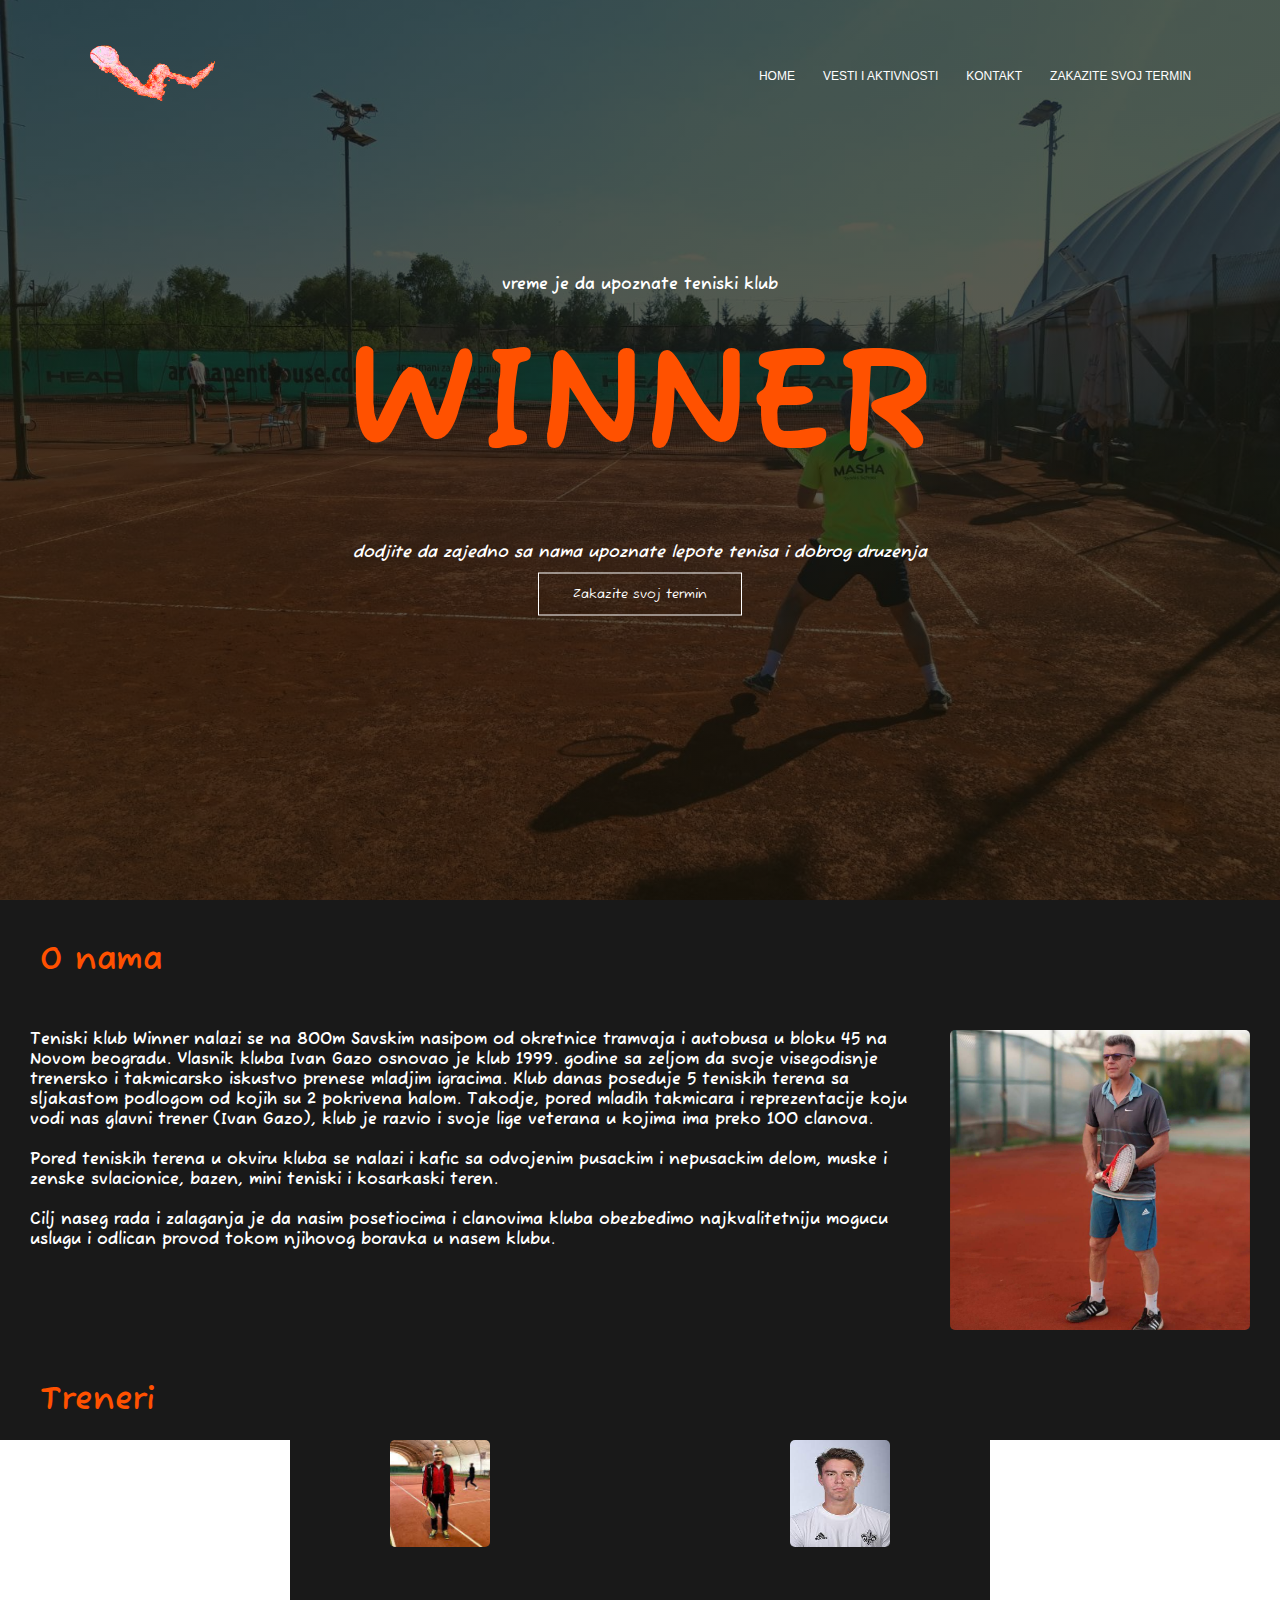
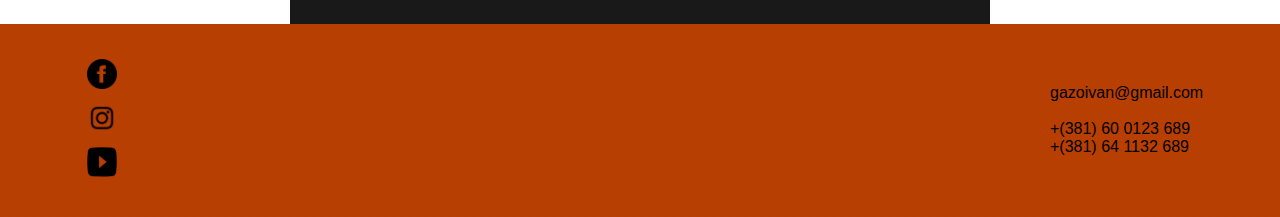
<file: index.html>
<!DOCTYPE html>
<html lang="en">
<head>
    <meta charset="UTF-8">
    <meta http-equiv="X-UA-Compatible" content="IE=edge">
    <meta name="viewport" content="width=device-width, initial-scale=1.0">
    <title>TK WINNER</title>
    <link rel="stylesheet" href="style.css">
    <link rel="shortcut icon" href="slike/favicon.ico" type="image/x-icon">
    <link href="https://fonts.googleapis.com/css2?family=Fuzzy+Bubbles&display=swap" rel="stylesheet">
</head>
<body>
    <header class="header">
        <div class="parent-nav">
            <a href="index.html" id="logo"><img src="/slike/winner logo.png" alt="winner logo" id="logo"></a>
            <div class="navbar">
                <ul>
                    <li><a href="/index.html">HOME</a></li>
                    <li><a href="o nama.html">VESTI I AKTIVNOSTI</a></li>
                    <li><a href="/kontakt.html">KONTAKT</a></li>
                    <li><a href="/termini.html">ZAKAZITE SVOJ TERMIN</a></li>
                </ul>
            </div>
        </div>
        <div id="tekst1">
            <p><b>vreme je da upoznate teniski klub <br><h1>WINNER</h1></h1> <br><i> dodjite da zajedno sa nama upoznate lepote tenisa i dobrog druzenja </i></b> </p>
            <a href="/termini.html" id="dugme1">Zakazite svoj termin</a>
        </div>
    </header>
    <div>
    <div class="naslov"><h1>O nama</h1></div>
    <div class="dva">
        
        
        <p><b>Teniski klub Winner nalazi se na 800m Savskim nasipom od okretnice tramvaja i autobusa u bloku 45 na Novom beogradu.
              Vlasnik kluba Ivan Gazo osnovao je klub 1999. godine sa zeljom da svoje visegodisnje trenersko i takmicarsko iskustvo prenese
            mladjim igracima. Klub danas poseduje 5 teniskih terena sa sljakastom podlogom od kojih su 2 pokrivena halom. Takodje, pored mladih takmicara
        i reprezentacije koju vodi nas glavni trener (Ivan Gazo), klub je razvio i svoje lige veterana u kojima ima preko 100 clanova.
        <br><br>
        Pored teniskih terena u okviru kluba se nalazi i kafic sa odvojenim pusackim i nepusackim delom, muske i zenske svlacionice, bazen, mini teniski i kosarkaski teren.
        <br><br> Cilj naseg rada i zalaganja je da nasim posetiocima i clanovima kluba obezbedimo najkvalitetniju mogucu uslugu i odlican provod tokom njihovog boravka u nasem klubu.   </b></p>
        <img src="/slike/gazo1.jpeg" class="gazo">
     
    </div>
</div>
<div class="trenerih1">
<h1>Treneri</h1>
</div>
<div class="tim">
    
    <div class="boxtim">
        <img src="/slike/gazoivan.jpg" class="image">
        <div class="overlay">
          <div class="text">Ivan je zapoceo svoju tenisku karijeru sa 15 godina i vec tada je znao da ce mu to biti zivotni poziv, poseduje najvisu mogucu trenersku licencu C kategorije.
              Takodje, glavni je trener nase juniorske reprezentacije.
          </div>
        </div>
      </div>

      <div class="boxtim1">
        <img src="/slike/gazostefan.jpg" class="image1">
        <div class="overlay1">
          <div class="text1"> Stefan se od svojih najmladjih dana takmicarski bavi tenisom, pre 2 godine zapoceo je svoju trenersku karijeru sa ciljem da svoje visegodisnje igracko iskustvo prenese 
              mladjim igracima. Trenutno poseduje trenersku licencu A kategorije, ali u narednih par godina planira da i on dodje do svoje C licence i time opravda takmicarsko znanje tenisa koje poseduje i implementira ga u moderne nacine treninga. </div>
        </div>
      </div>
</div>
    
    <footer class="footer">
        <div class="levi">
        <ul>
        <li><a href="https://www.facebook.com/ivan.gazo.98" target="_blank"
          ><img src="/slike/fcbk-logo.png" alt="TK WINNER FACEBOOK" class="minilg"> </a></li>
        <li>
        <a
          href="https://instagram.com/t.k.winner?utm_medium=copy_link"
          target="_blank"
          > <img src="/slike/ig-logo.png" alt="INSTAGRAM TK WINNER" class="minilg"></a></li>
        
        <li><a
          href="https://www.youtube.com/channel/UCZmvXtMi2ZRy3bJYDLvoPFw"
          target="_blank"
          > <img src="/slike/yt-logo.png" alt="TK WINNER YOUTUBE" class="minilg"></a></li>
    
         </ul>
        </div>
        <div class="desni">
           <p>gazoivan@gmail.com
        <br> <br> +(381) 60 0123 689 <br> +(381) 64 1132 689</p>
        </div>

    </footer>
</body>
</html>
</file>
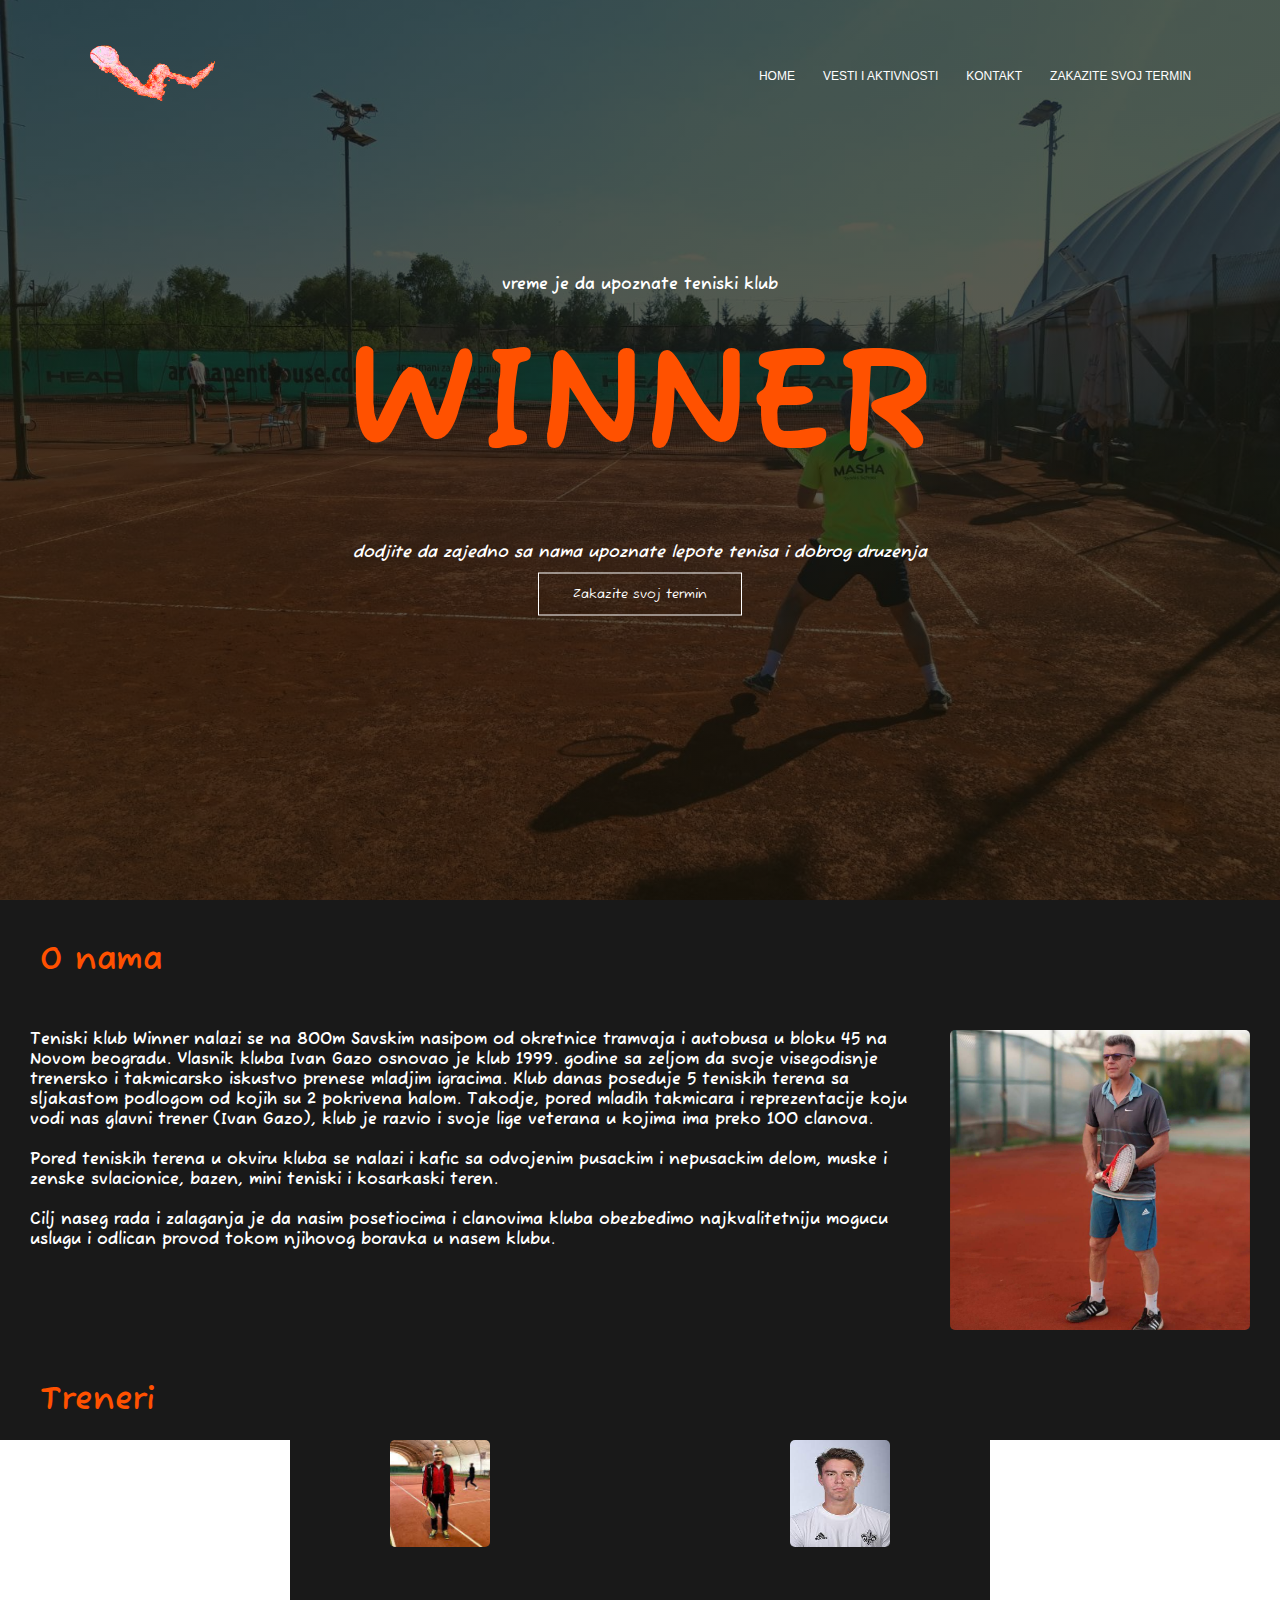
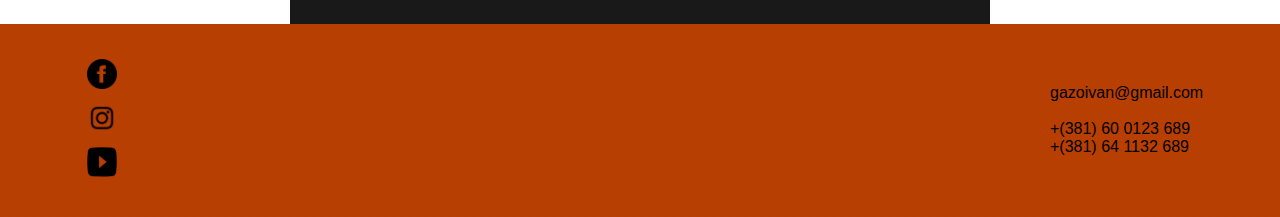
<file: EPOS 2 domaci/index.html>
<!DOCTYPE html>
<html lang="en">
<head>
    <meta charset="UTF-8">
    <meta http-equiv="X-UA-Compatible" content="IE=edge">
    <meta name="viewport" content="width=device-width, initial-scale=1.0">
    <title>TK WINNER</title>
    <link rel="stylesheet" href="style.css">
    <link rel="shortcut icon" href="slike/favicon.ico" type="image/x-icon">
    <link href="https://fonts.googleapis.com/css2?family=Fuzzy+Bubbles&display=swap" rel="stylesheet">
</head>
<body>
    <header class="header">
        <div class="parent-nav">
            <a href="index.html" id="logo"><img src="/slike/winner logo.png" alt="winner logo" id="logo"></a>
            <div class="navbar">
                <ul>
                    <li><a href="/index.html">HOME</a></li>
                    <li><a href="o nama.html">VESTI I AKTIVNOSTI</a></li>
                    <li><a href="/kontakt.html">KONTAKT</a></li>
                    <li><a href="/termini.html">ZAKAZITE SVOJ TERMIN</a></li>
                </ul>
            </div>
        </div>
        <div id="tekst1">
            <p><b>vreme je da upoznate teniski klub <br><h1>WINNER</h1></h1> <br><i> dodjite da zajedno sa nama upoznate lepote tenisa i dobrog druzenja </i></b> </p>
            <a href="/termini.html" id="dugme1">Zakazite svoj termin</a>
        </div>
    </header>
    <div>
    <div class="naslov"><h1>O nama</h1></div>
    <div class="dva">
        
        
        <p><b>Teniski klub Winner nalazi se na 800m Savskim nasipom od okretnice tramvaja i autobusa u bloku 45 na Novom beogradu.
              Vlasnik kluba Ivan Gazo osnovao je klub 1999. godine sa zeljom da svoje visegodisnje trenersko i takmicarsko iskustvo prenese
            mladjim igracima. Klub danas poseduje 5 teniskih terena sa sljakastom podlogom od kojih su 2 pokrivena halom. Takodje, pored mladih takmicara
        i reprezentacije koju vodi nas glavni trener (Ivan Gazo), klub je razvio i svoje lige veterana u kojima ima preko 100 clanova.
        <br><br>
        Pored teniskih terena u okviru kluba se nalazi i kafic sa odvojenim pusackim i nepusackim delom, muske i zenske svlacionice, bazen, mini teniski i kosarkaski teren.
        <br><br> Cilj naseg rada i zalaganja je da nasim posetiocima i clanovima kluba obezbedimo najkvalitetniju mogucu uslugu i odlican provod tokom njihovog boravka u nasem klubu.   </b></p>
        <img src="/slike/gazo1.jpeg" class="gazo">
     
    </div>
</div>
<div class="trenerih1">
<h1>Treneri</h1>
</div>
<div class="tim">
    
    <div class="boxtim">
        <img src="/slike/gazoivan.jpg" class="image">
        <div class="overlay">
          <div class="text">Ivan je zapoceo svoju tenisku karijeru sa 15 godina i vec tada je znao da ce mu to biti zivotni poziv, poseduje najvisu mogucu trenersku licencu C kategorije.
              Takodje, glavni je trener nase juniorske reprezentacije.
          </div>
        </div>
      </div>

      <div class="boxtim1">
        <img src="/slike/gazostefan.jpg" class="image1">
        <div class="overlay1">
          <div class="text1"> Stefan se od svojih najmladjih dana takmicarski bavi tenisom, pre 2 godine zapoceo je svoju trenersku karijeru sa ciljem da svoje visegodisnje igracko iskustvo prenese 
              mladjim igracima. Trenutno poseduje trenersku licencu A kategorije, ali u narednih par godina planira da i on dodje do svoje C licence i time opravda takmicarsko znanje tenisa koje poseduje i implementira ga u moderne nacine treninga. </div>
        </div>
      </div>
</div>
    
    <footer class="footer">
        <div class="levi">
        <ul>
        <li><a href="https://www.facebook.com/ivan.gazo.98" target="_blank"
          ><img src="/slike/fcbk-logo.png" alt="TK WINNER FACEBOOK" class="minilg"> </a></li>
        <li>
        <a
          href="https://instagram.com/t.k.winner?utm_medium=copy_link"
          target="_blank"
          > <img src="/slike/ig-logo.png" alt="INSTAGRAM TK WINNER" class="minilg"></a></li>
        
        <li><a
          href="https://www.youtube.com/channel/UCZmvXtMi2ZRy3bJYDLvoPFw"
          target="_blank"
          > <img src="/slike/yt-logo.png" alt="TK WINNER YOUTUBE" class="minilg"></a></li>
    
         </ul>
        </div>
        <div class="desni">
           <p>gazoivan@gmail.com
        <br> <br> +(381) 60 0123 689 <br> +(381) 64 1132 689</p>
        </div>

    </footer>
</body>
</html>
</file>
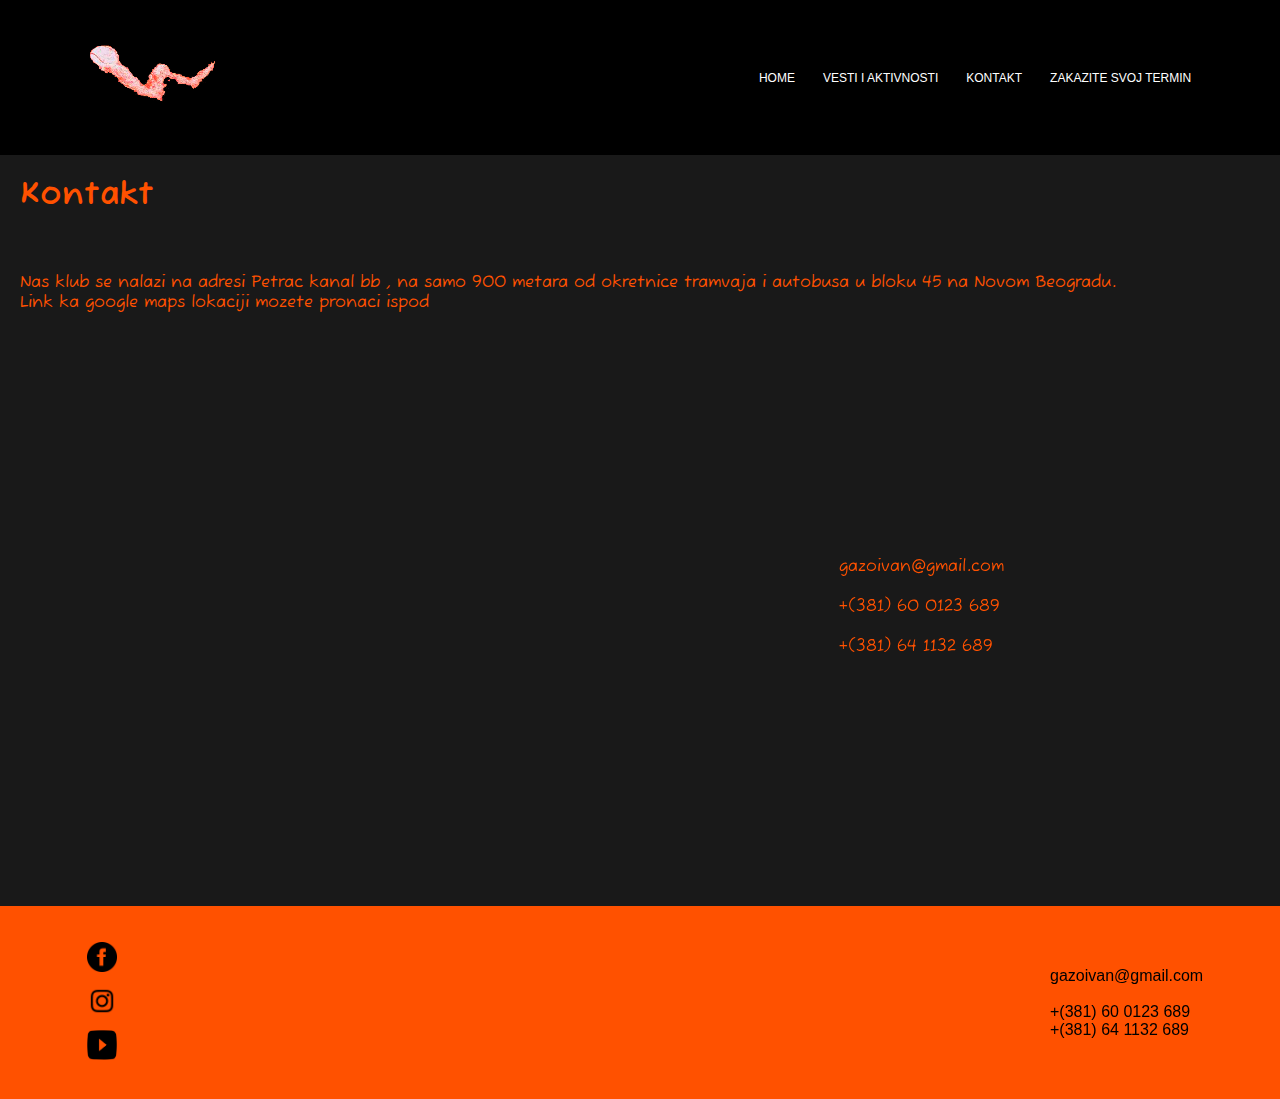
<file: kontakt.html>
<!DOCTYPE html>
<html lang="en">
<head>
    <meta charset="UTF-8">
    <meta http-equiv="X-UA-Compatible" content="IE=edge">
    <meta name="viewport" content="width=device-width, initial-scale=1.0">
    <title>TK WINNER</title>
    <link rel="shortcut icon" href="slike/favicon.ico" type="image/x-icon">
    <link rel="stylesheet" href="style.css">
    <link href="https://fonts.googleapis.com/css2?family=Fuzzy+Bubbles&display=swap" rel="stylesheet">

</head>
<body>
    <header class="terminih">
        <div class="parent-nav">
            <a href="index.html"><img src="/slike/winner logo.png" alt="winner logo" id="logo"></a>
            <div class="navbar">
                <ul>
                    <li><a href="/index.html">HOME</a></li>
                    <li><a href="o nama.html">VESTI I AKTIVNOSTI</a></li>
                    <li><a href="/kontakt.html">KONTAKT</a></li>
                    <li><a href="/termini.html">ZAKAZITE SVOJ TERMIN</a></li>
                </ul>
            </div>
    </header>
    <div class="kontakt">

        <h1>Kontakt</h1><br>

        <p>Nas klub se nalazi na adresi Petrac kanal bb , na samo 900 metara od okretnice tramvaja i autobusa u bloku 45 na Novom Beogradu. <br>
        Link ka google maps lokaciji mozete pronaci ispod</p>
        <br><br><br>
        <div class="kmapa">
        <iframe class="iframe" src="https://www.google.com/maps/embed?pb=!1m18!1m12!1m3!1d2831.8180861574265!2d20.361437515311223!3d44.784513886557995!2m3!1f0!2f0!3f0!3m2!1i1024!2i768!4f13.1!3m3!1m2!1s0x475a6f029a66c8c3%3A0x9a65f2afdeb53adf!2sTeniski%20klub%20Winner!5e0!3m2!1ssr!2srs!4v1638588425182!5m2!1ssr!2srs" style="border:0;" allowfullscreen="" loading="lazy"></iframe>
          <div class="gmail"> <p class="paragrafK"> gazoivan@gmail.com <br><br> +(381) 60 0123 689 <br><br> +(381) 64 1132 689 </p></div> 
        </div>
    </div>
    <footer class="terminif">
        <div class="levi">
            <ul>
            <li><a href="https://www.facebook.com/ivan.gazo.98" target="_blank"
              ><img src="/slike/fcbk-logo.png" alt="TK WINNER FACEBOOK" class="minilg"> </a></li>
            <li>
            <a
              href="https://instagram.com/t.k.winner?utm_medium=copy_link"
              target="_blank"
              > <img src="/slike/ig-logo.png" alt="INSTAGRAM TK WINNER" class="minilg"></a></li>
            
            <li><a
              href="https://www.youtube.com/channel/UCZmvXtMi2ZRy3bJYDLvoPFw"
              target="_blank"
              > <img src="/slike/yt-logo.png" alt="TK WINNER YOUTUBE" class="minilg"></a></li>
        
             </ul>
            </div>
            <div class="desni">
               <p>gazoivan@gmail.com
            <br> <br> +(381) 60 0123 689 <br> +(381) 64 1132 689</p>
            </div>
    </footer>

</body>
</html>
</file>
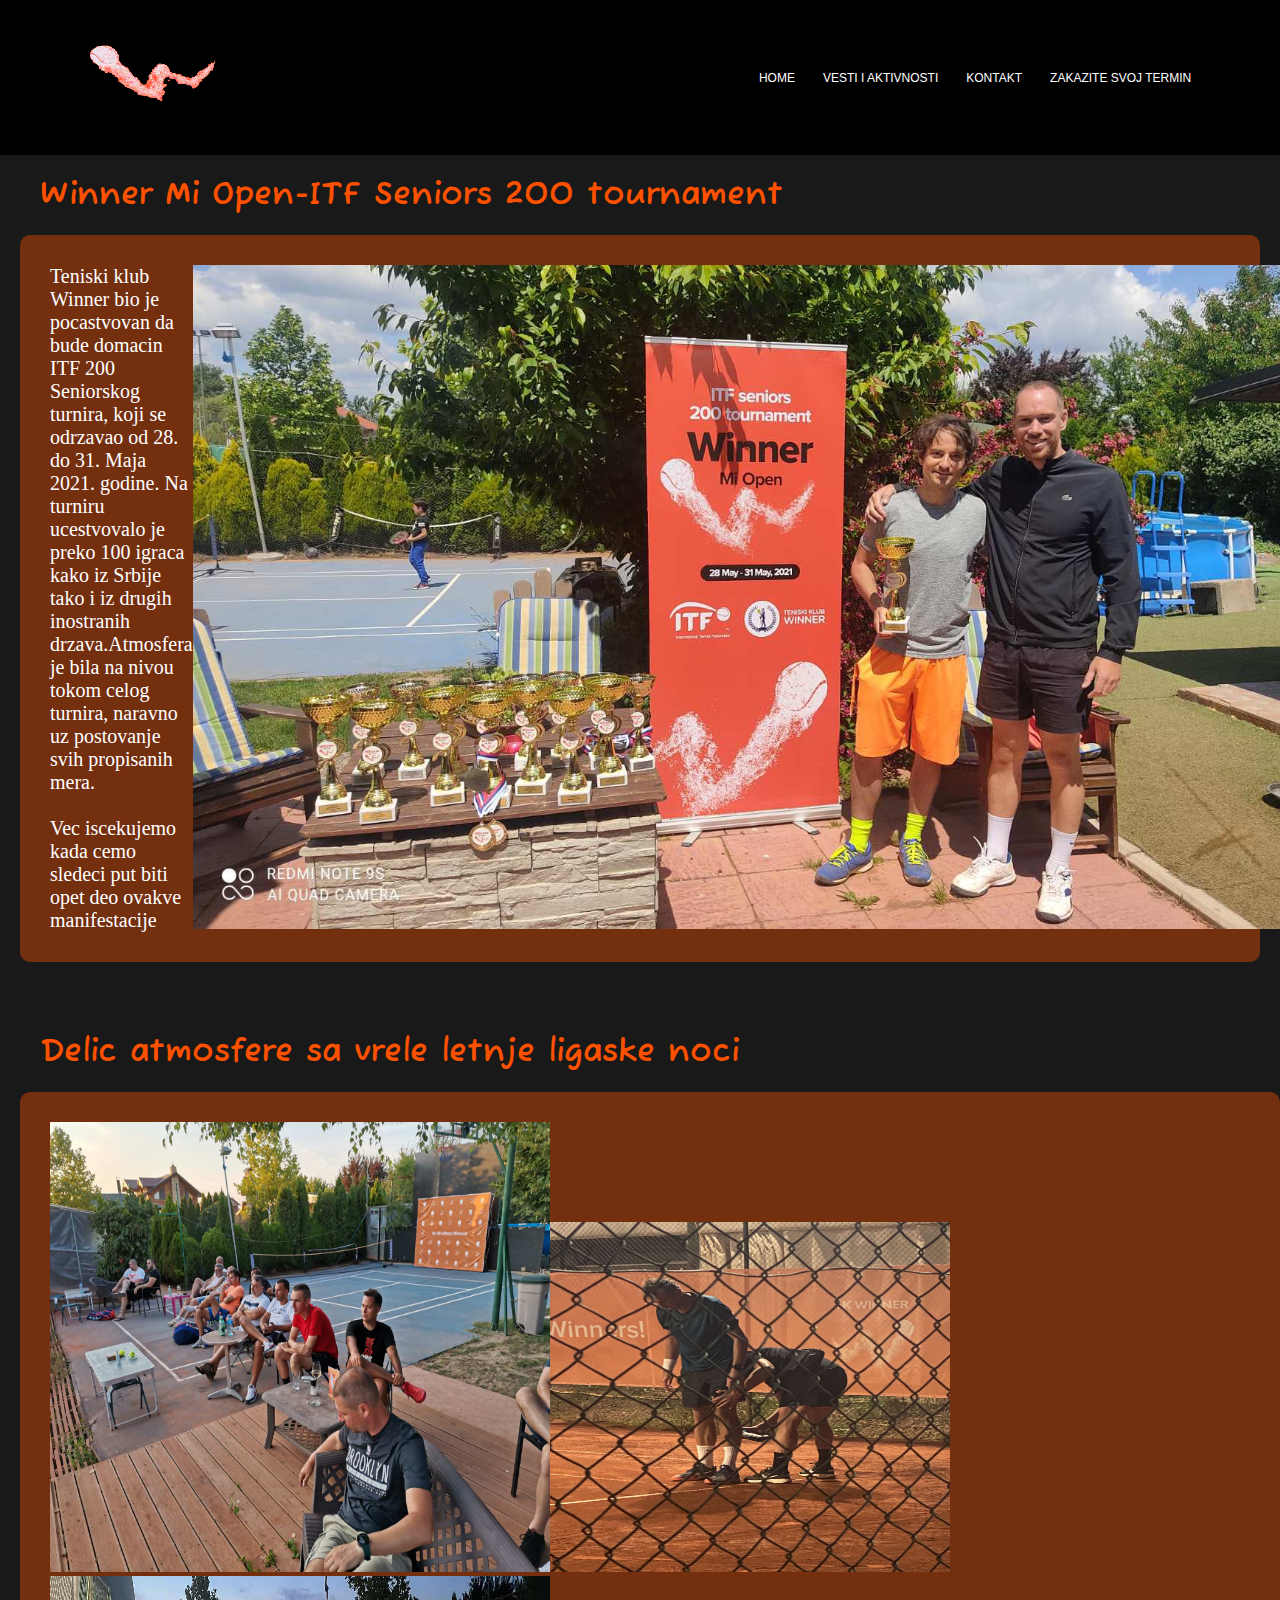
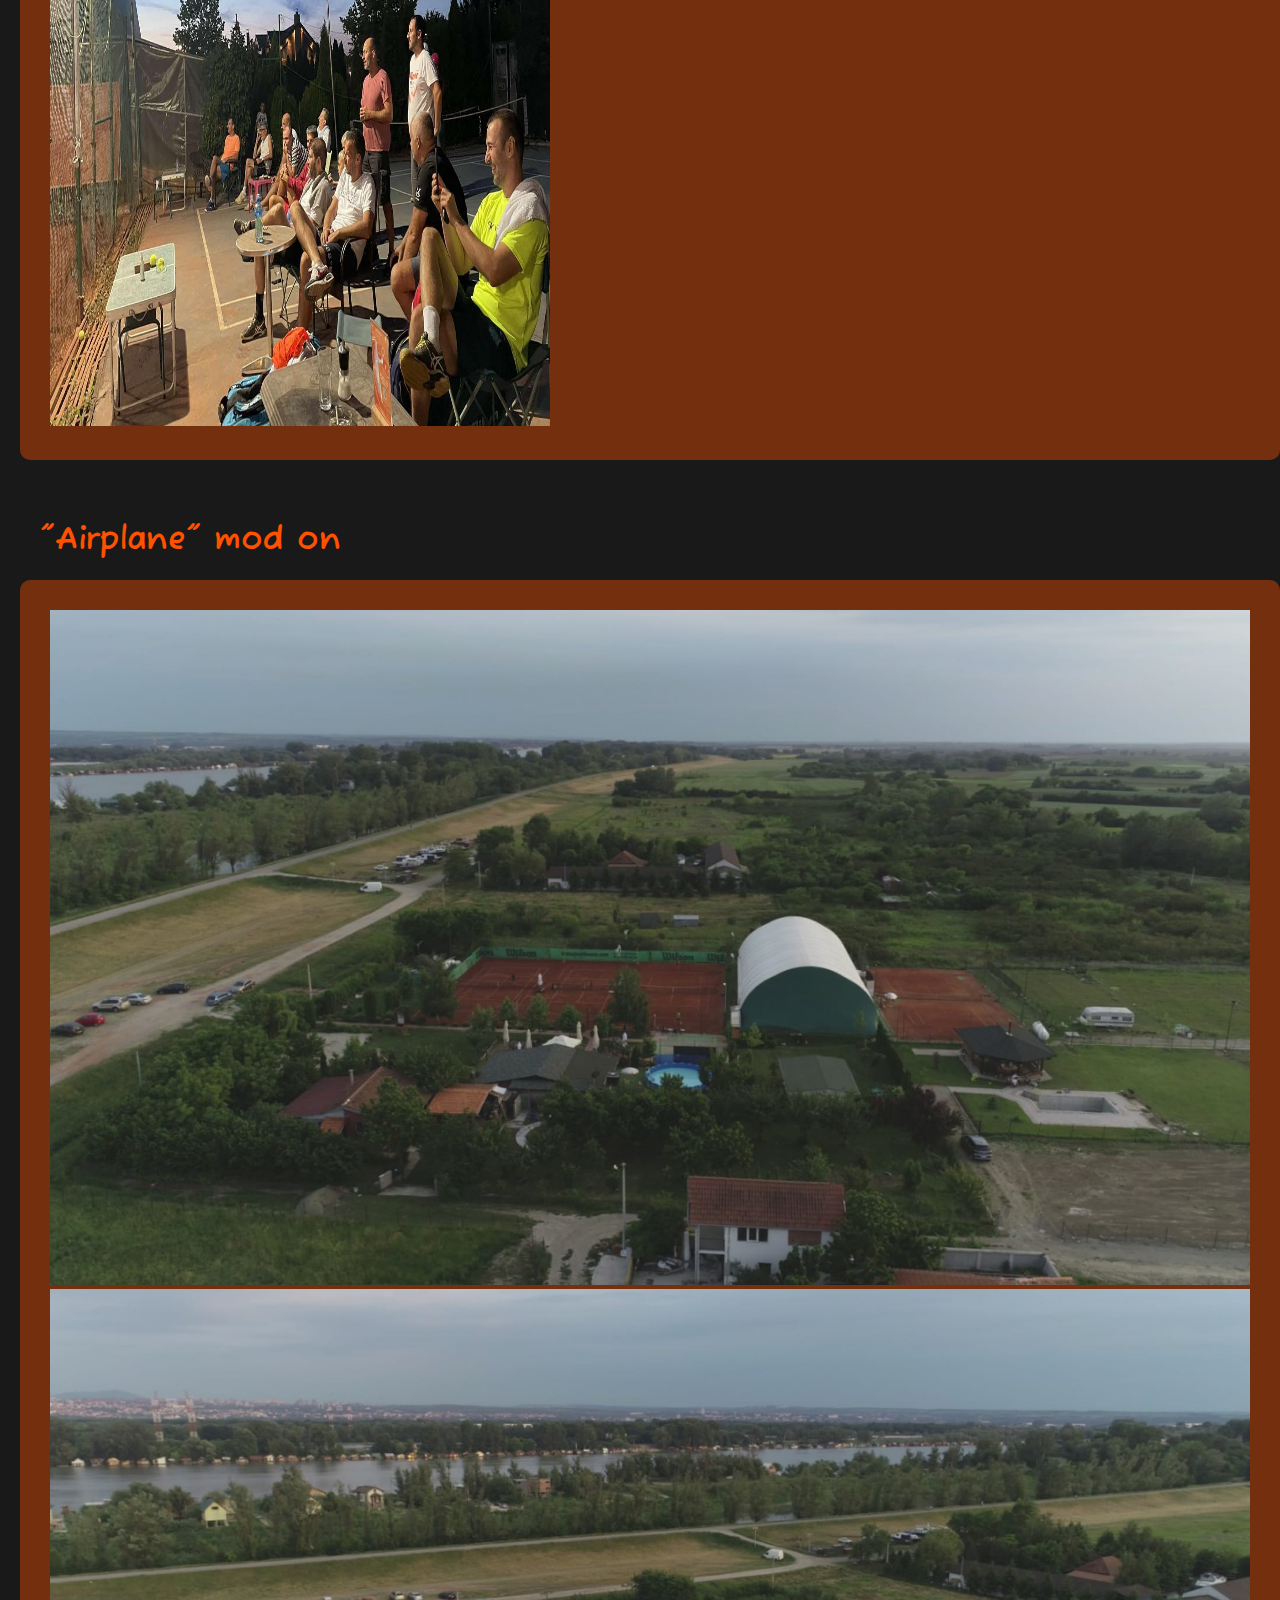
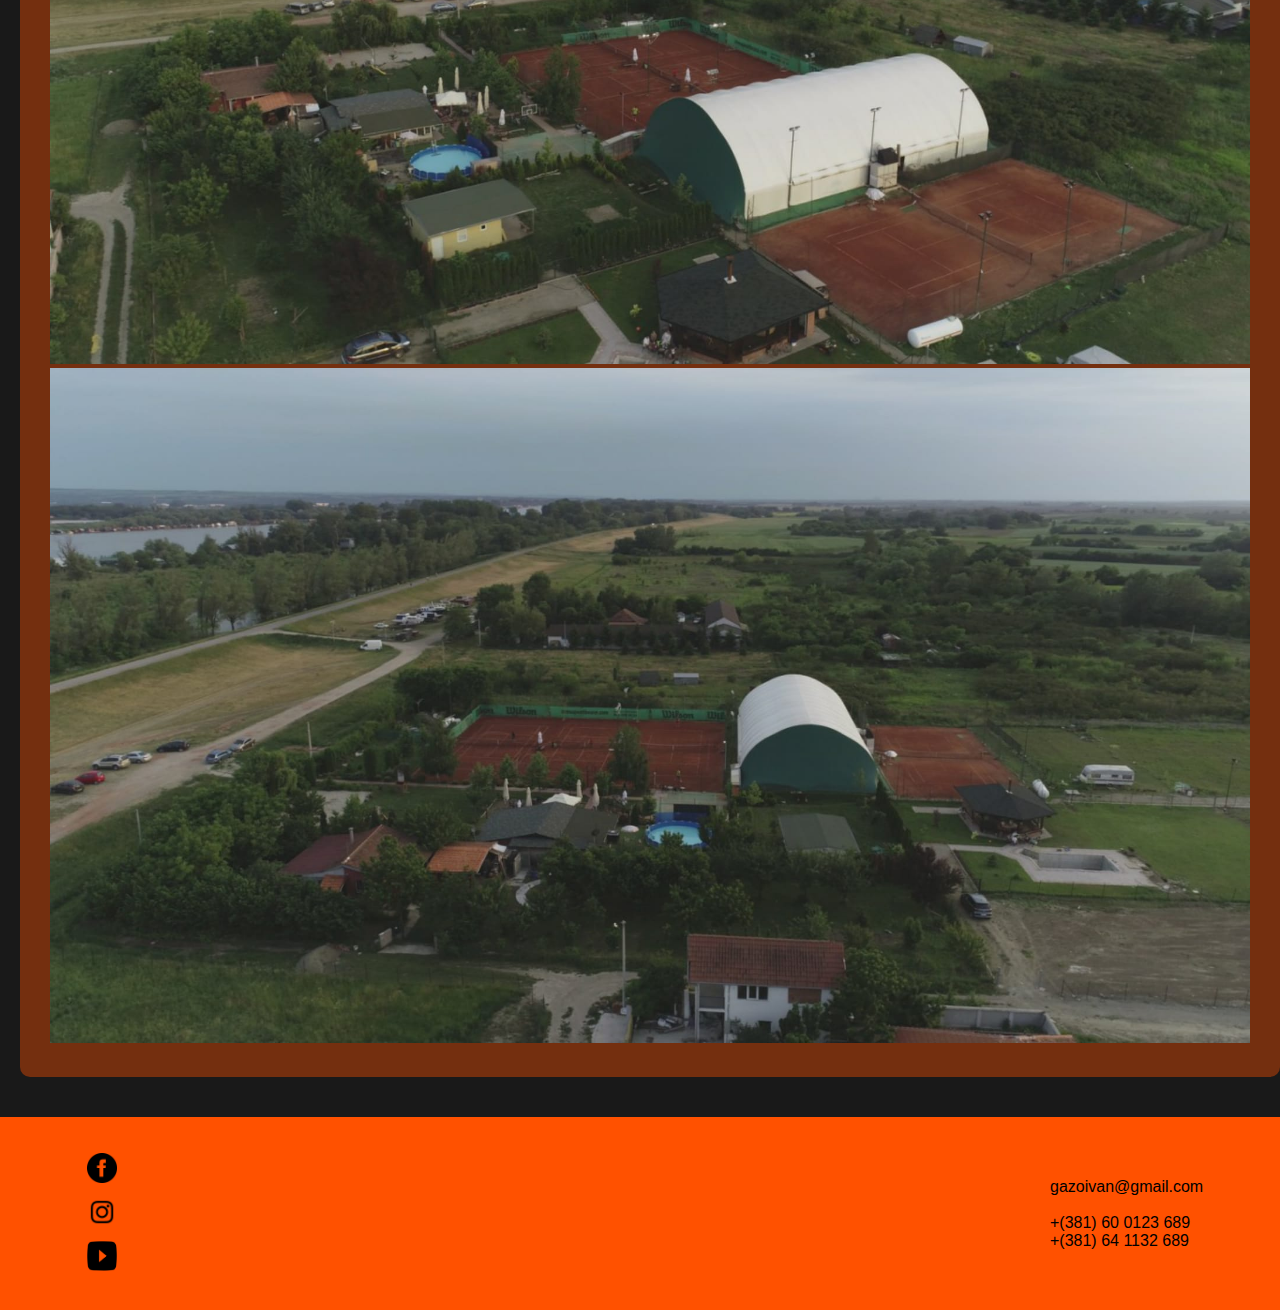
<file: o nama.html>
<!DOCTYPE html>
<html lang="en">
<head>
    <meta charset="UTF-8">
    <meta http-equiv="X-UA-Compatible" content="IE=edge">
    <meta name="viewport" content="width=device-width, initial-scale=1.0">
    <title>TK WINNER</title>
    <link rel="stylesheet" href="style.css">
    <link rel="shortcut icon" href="slike/favicon.ico" type="image/x-icon">
    <link href="https://fonts.googleapis.com/css2?family=Fuzzy+Bubbles&display=swap" rel="stylesheet">
</head>
<body>
    <header class="terminih">
        <div class="parent-nav">
            <a href="index.html"><img src="/slike/winner logo.png" alt="winner logo" id="logo"></a>
            <div class="navbar">
                <ul>
                    <li><a href="/index.html">HOME</a></li>
                    <li><a href="o nama.html">VESTI I AKTIVNOSTI</a></li>
                    <li><a href="/kontakt.html">KONTAKT</a></li>
                    <li><a href="/termini.html">ZAKAZITE SVOJ TERMIN</a></li>
                </ul>
            </div>
    </header>
    <div class="itf">
        <h1>Winner Mi Open-ITF Seniors 200 tournament</h1>
        <div class="itf2">
           <p> Teniski klub Winner bio je pocastvovan da bude domacin ITF 200 Seniorskog turnira, koji se odrzavao od 28. do 31. Maja 2021. godine.
            Na turniru ucestvovalo je preko 100 igraca kako iz Srbije tako i iz drugih inostranih drzava.Atmosfera je bila na nivou tokom celog turnira,
        naravno uz postovanje svih propisanih mera. <br><br> Vec iscekujemo kada cemo sledeci put biti opet deo ovakve manifestacije</p>
        <img src="/slike/open1.jpeg" alt="">
        
        </div>
    </div>
    <div class="atmosfera">
        <h1>Delic atmosfere sa vrele letnje ligaske noci</h1>
        <div class="atmo">
            <img src="/slike/liga1.jpeg" alt="" id="ligas1">
            <img src="/slike/liga2.jpeg" alt="" id="ligas2">
            <img src="/slike/banner-termini.jpeg" alt="" id="ligas3">
        </div>

    </div>
    <div class="airplane">
        <h1>"Airplane" mod on</h1>
        <div class="ap">
            <img src="/slike/ap1.jpeg" alt="">
            <img src="/slike/ap2.jpeg" alt="">
            <img src="/slike/ap1.jpeg" alt="">
        </div>
    </div>
    <footer class="terminif">
        <div class="levi">
            <ul>
            <li><a href="https://www.facebook.com/ivan.gazo.98" target="_blank"
              ><img src="/slike/fcbk-logo.png" alt="TK WINNER FACEBOOK" class="minilg"> </a></li>
            <li>
            <a
              href="https://instagram.com/t.k.winner?utm_medium=copy_link"
              target="_blank"
              > <img src="/slike/ig-logo.png" alt="INSTAGRAM TK WINNER" class="minilg"></a></li>
            
            <li><a
              href="https://www.youtube.com/channel/UCZmvXtMi2ZRy3bJYDLvoPFw"
              target="_blank"
              > <img src="/slike/yt-logo.png" alt="TK WINNER YOUTUBE" class="minilg"></a></li>
        
             </ul>
            </div>
            <div class="desni">
               <p>gazoivan@gmail.com
            <br> <br> +(381) 60 0123 689 <br> +(381) 64 1132 689</p>
            </div>
    </footer>

    
</body>
</html>
</file>
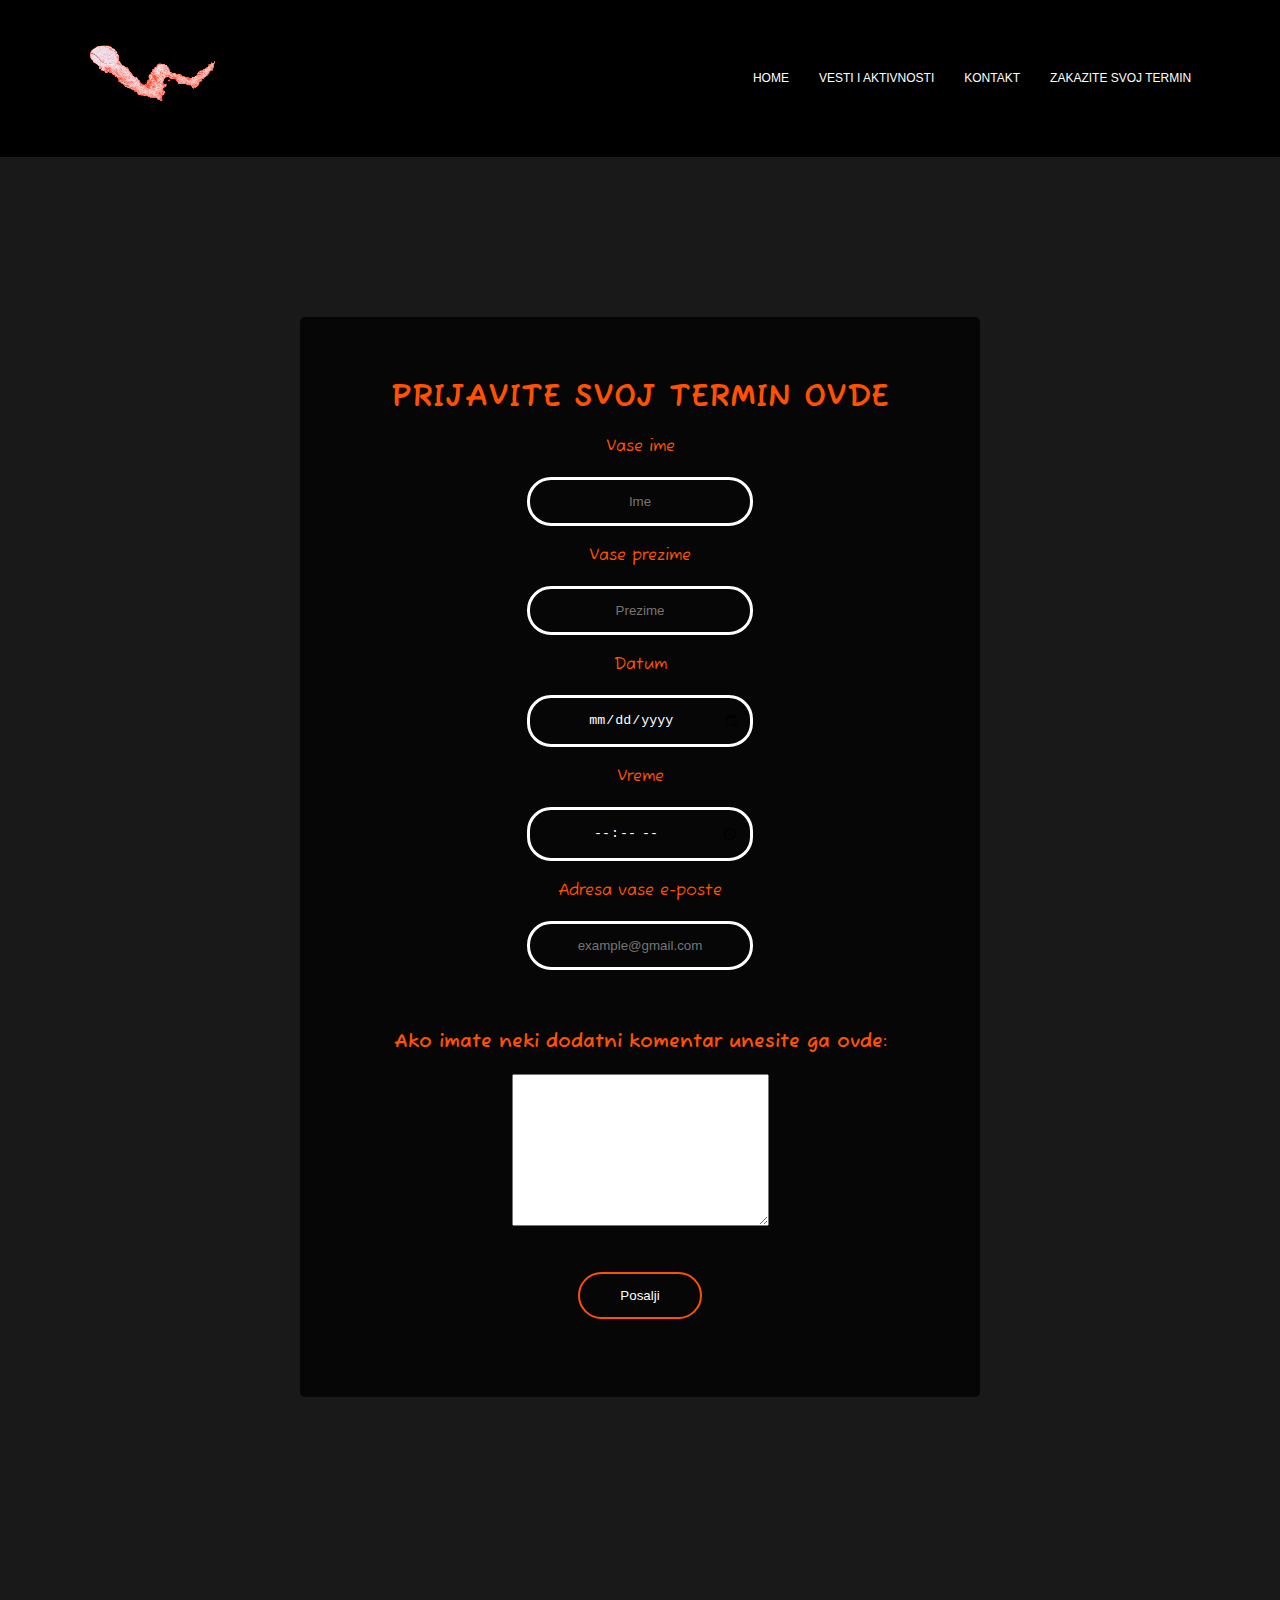
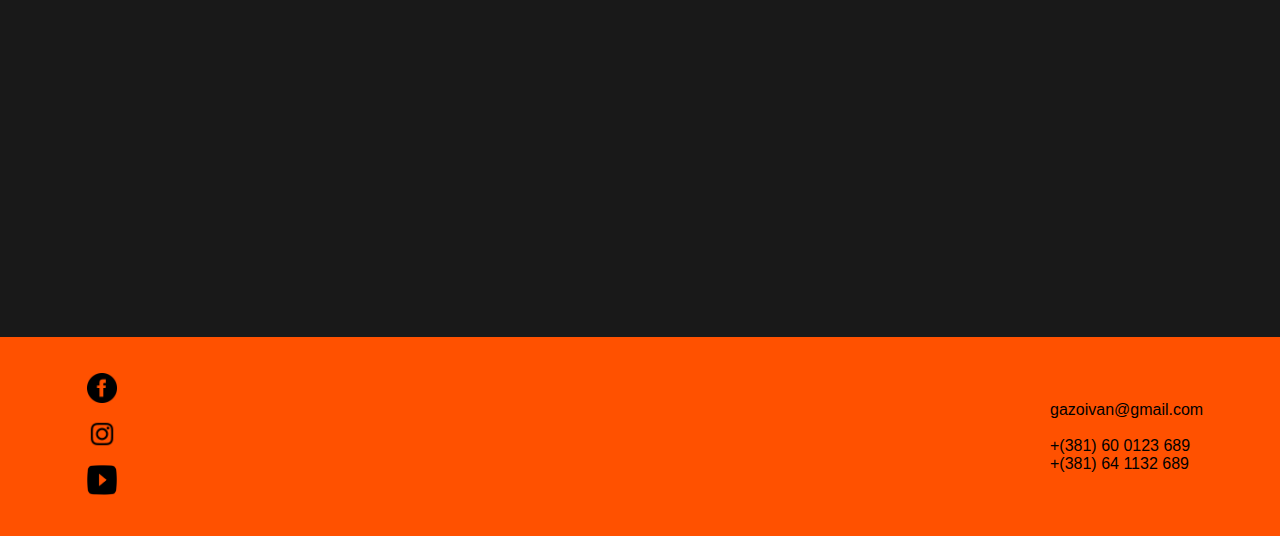
<file: termini.html>
<!DOCTYPE html>
<html lang="en">
<head>
    <meta charset="UTF-8">
    <meta http-equiv="X-UA-Compatible" content="IE=edge">
    <meta name="viewport" content="width=device-width, initial-scale=1.0">
    <title>TK WINNER</title>
    <link rel="shortcut icon" href="slike/favicon.ico" type="image/x-icon">
    <link rel="stylesheet" href="style.css">
    <link href="https://fonts.googleapis.com/css2?family=Fuzzy+Bubbles&display=swap" rel="stylesheet">


</head>
<body class="termini" id="lavanda">
    <header class="terminih" >
        <div class="parent-nav">
            <a href="index.html"><img src="/slike/winner logo.png" alt="winner logo" id="logo"></a>
            <div class="navbar">
                <ul>
                    <li><a href="/index.html">HOME</a></li>
                    <li><a href="o nama.html">VESTI I AKTIVNOSTI</a></li>
                    <li><a href="/kontakt.html">KONTAKT</a></li>
                    <li><a href="/termini.html">ZAKAZITE SVOJ TERMIN</a></li>
                </ul>
            </div>
    </header>
    <div class="terminiforma">
    <form class="box" method="post" id="forma">
        <h1>PRIJAVITE SVOJ TERMIN OVDE</h1>
        Vase ime<input type="text" placeholder="Ime">
        Vase prezime<input type="text" placeholder="Prezime">
       Datum <input type="date">
       Vreme <input type="time">
        Adresa vase e-poste<input type="text" placeholder="example@gmail.com">
        <br> <br>
       <h3> Ako imate neki dodatni komentar unesite ga ovde:</h3> <br>
        <textarea name="" id="" cols="30" rows="10"></textarea> <br><br>
        <input type="submit" value="Posalji">
    </form> 
</div>
    <footer class="terminif" id="lavanda1">
        <div class="levi">
            <ul>
            <li><a href="https://www.facebook.com/ivan.gazo.98" target="_blank"
              ><img src="/slike/fcbk-logo.png" alt="TK WINNER FACEBOOK" class="minilg"> </a></li>
            <li>
            <a
              href="https://instagram.com/t.k.winner?utm_medium=copy_link"
              target="_blank"
              > <img src="/slike/ig-logo.png" alt="INSTAGRAM TK WINNER" class="minilg"></a></li>
            
            <li><a
              href="https://www.youtube.com/channel/UCZmvXtMi2ZRy3bJYDLvoPFw"
              target="_blank"
              > <img src="/slike/yt-logo.png" alt="TK WINNER YOUTUBE" class="minilg"></a></li>
        
             </ul>
            </div>
            <div class="desni">
               <p>gazoivan@gmail.com
            <br> <br> +(381) 60 0123 689 <br> +(381) 64 1132 689</p>
            </div>
    </footer>


    
</body>
</html>
</file>
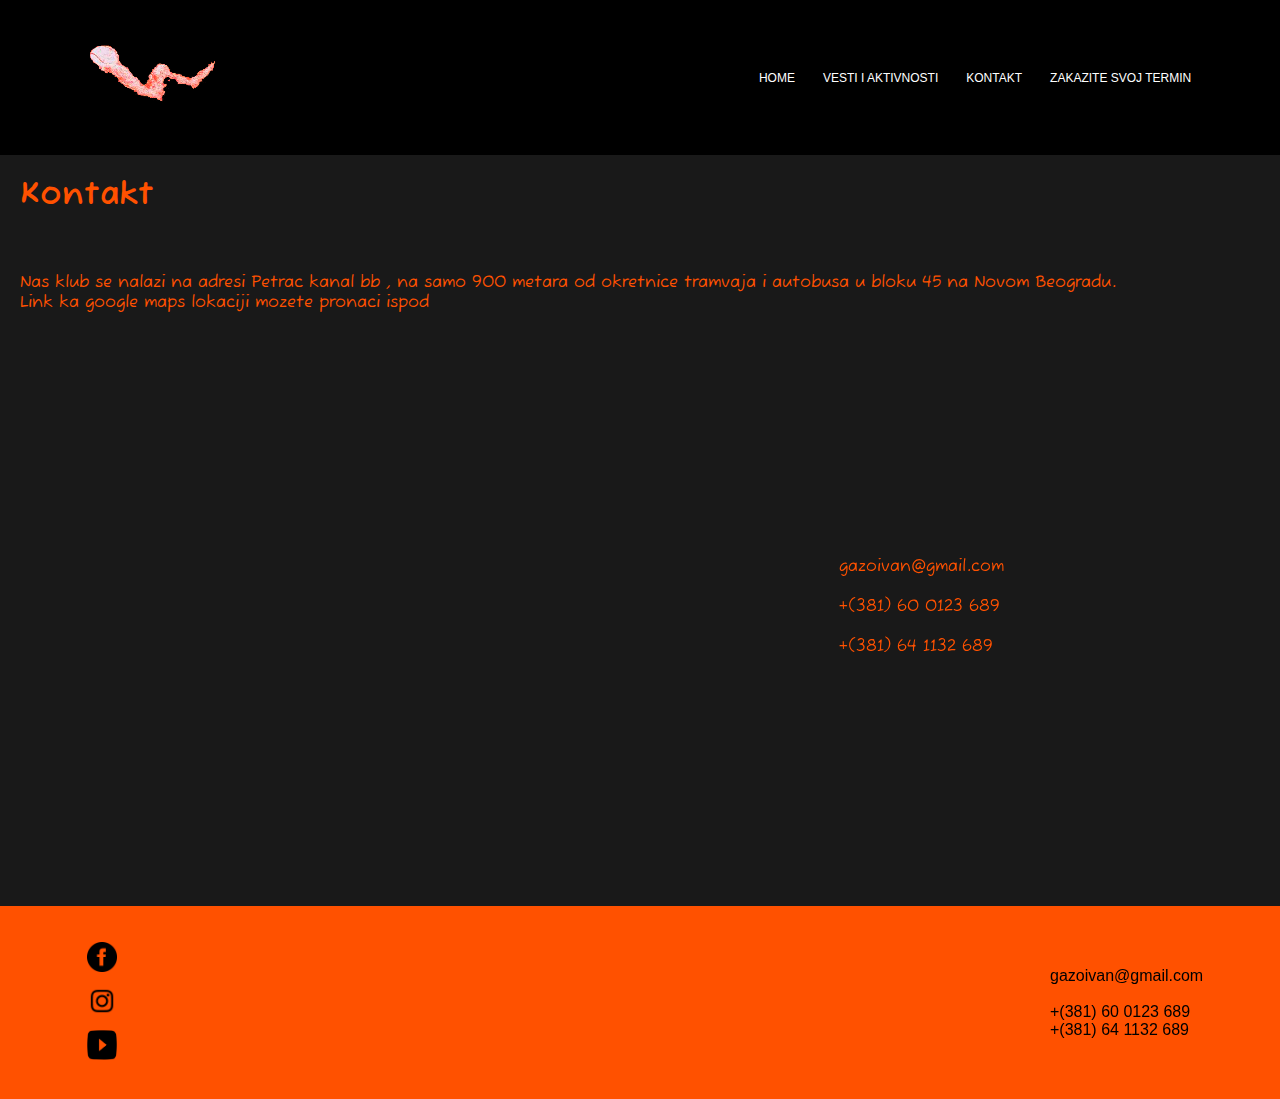
<file: EPOS 2 domaci/kontakt.html>
<!DOCTYPE html>
<html lang="en">
<head>
    <meta charset="UTF-8">
    <meta http-equiv="X-UA-Compatible" content="IE=edge">
    <meta name="viewport" content="width=device-width, initial-scale=1.0">
    <title>TK WINNER</title>
    <link rel="shortcut icon" href="slike/favicon.ico" type="image/x-icon">
    <link rel="stylesheet" href="style.css">
    <link href="https://fonts.googleapis.com/css2?family=Fuzzy+Bubbles&display=swap" rel="stylesheet">

</head>
<body>
    <header class="terminih">
        <div class="parent-nav">
            <a href="index.html"><img src="/slike/winner logo.png" alt="winner logo" id="logo"></a>
            <div class="navbar">
                <ul>
                    <li><a href="/index.html">HOME</a></li>
                    <li><a href="o nama.html">VESTI I AKTIVNOSTI</a></li>
                    <li><a href="/kontakt.html">KONTAKT</a></li>
                    <li><a href="/termini.html">ZAKAZITE SVOJ TERMIN</a></li>
                </ul>
            </div>
    </header>
    <div class="kontakt">

        <h1>Kontakt</h1><br>

        <p>Nas klub se nalazi na adresi Petrac kanal bb , na samo 900 metara od okretnice tramvaja i autobusa u bloku 45 na Novom Beogradu. <br>
        Link ka google maps lokaciji mozete pronaci ispod</p>
        <br><br><br>
        <div class="kmapa">
        <iframe class="iframe" src="https://www.google.com/maps/embed?pb=!1m18!1m12!1m3!1d2831.8180861574265!2d20.361437515311223!3d44.784513886557995!2m3!1f0!2f0!3f0!3m2!1i1024!2i768!4f13.1!3m3!1m2!1s0x475a6f029a66c8c3%3A0x9a65f2afdeb53adf!2sTeniski%20klub%20Winner!5e0!3m2!1ssr!2srs!4v1638588425182!5m2!1ssr!2srs" style="border:0;" allowfullscreen="" loading="lazy"></iframe>
          <div class="gmail"> <p class="paragrafK"> gazoivan@gmail.com <br><br> +(381) 60 0123 689 <br><br> +(381) 64 1132 689 </p></div> 
        </div>
    </div>
    <footer class="terminif">
        <div class="levi">
            <ul>
            <li><a href="https://www.facebook.com/ivan.gazo.98" target="_blank"
              ><img src="/slike/fcbk-logo.png" alt="TK WINNER FACEBOOK" class="minilg"> </a></li>
            <li>
            <a
              href="https://instagram.com/t.k.winner?utm_medium=copy_link"
              target="_blank"
              > <img src="/slike/ig-logo.png" alt="INSTAGRAM TK WINNER" class="minilg"></a></li>
            
            <li><a
              href="https://www.youtube.com/channel/UCZmvXtMi2ZRy3bJYDLvoPFw"
              target="_blank"
              > <img src="/slike/yt-logo.png" alt="TK WINNER YOUTUBE" class="minilg"></a></li>
        
             </ul>
            </div>
            <div class="desni">
               <p>gazoivan@gmail.com
            <br> <br> +(381) 60 0123 689 <br> +(381) 64 1132 689</p>
            </div>
    </footer>

</body>
</html>
</file>
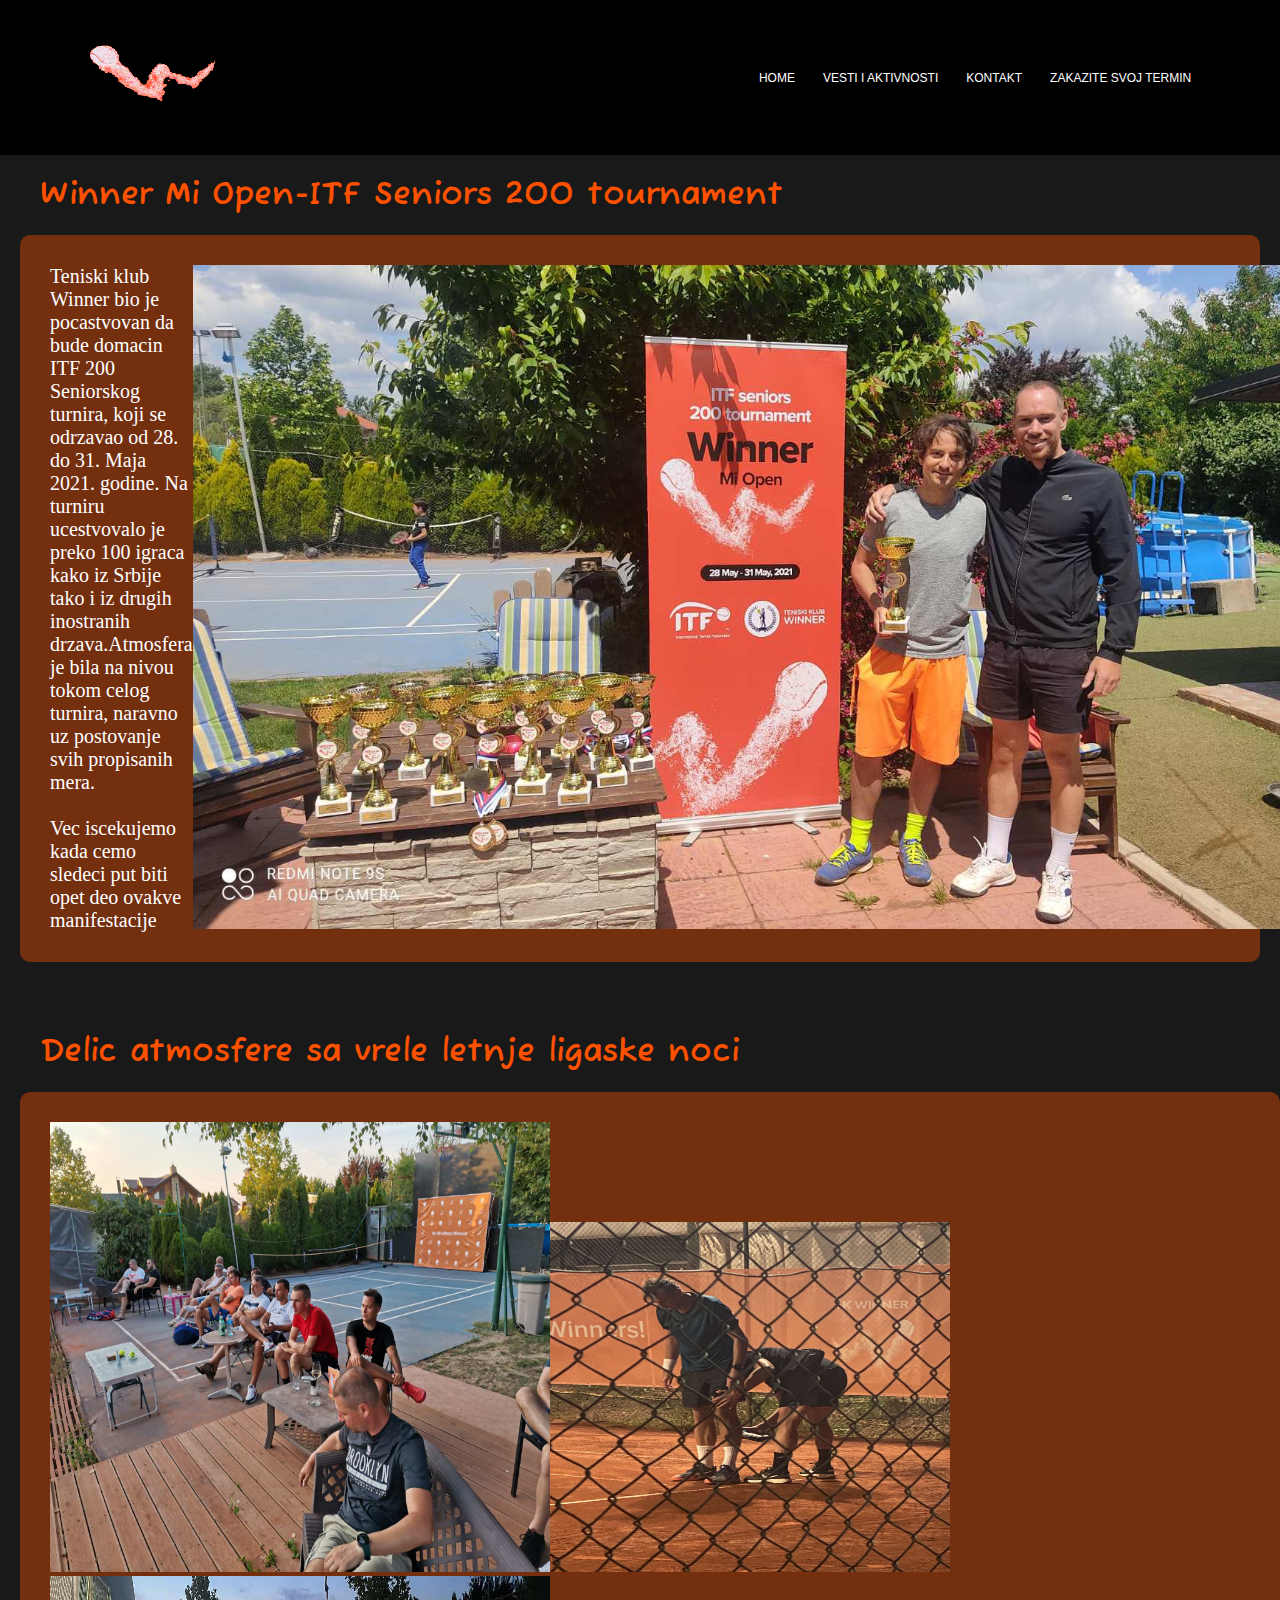
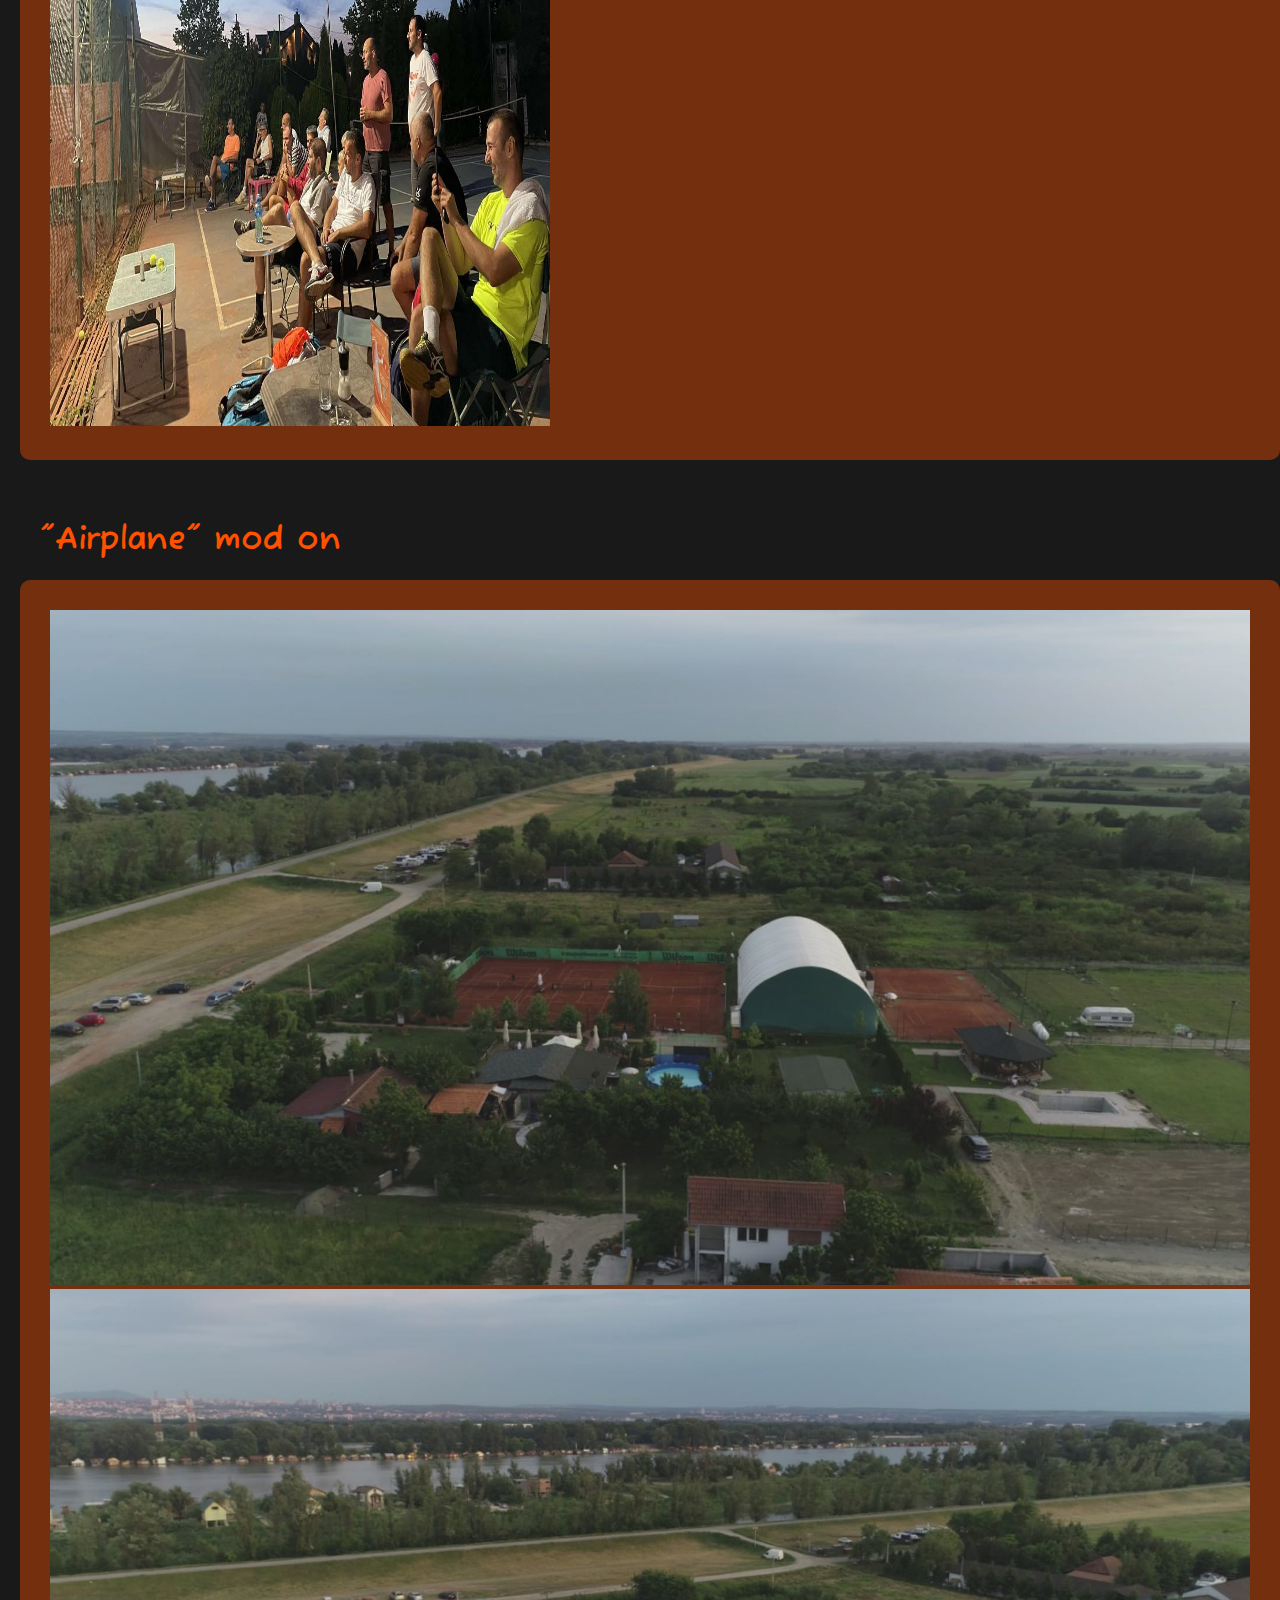
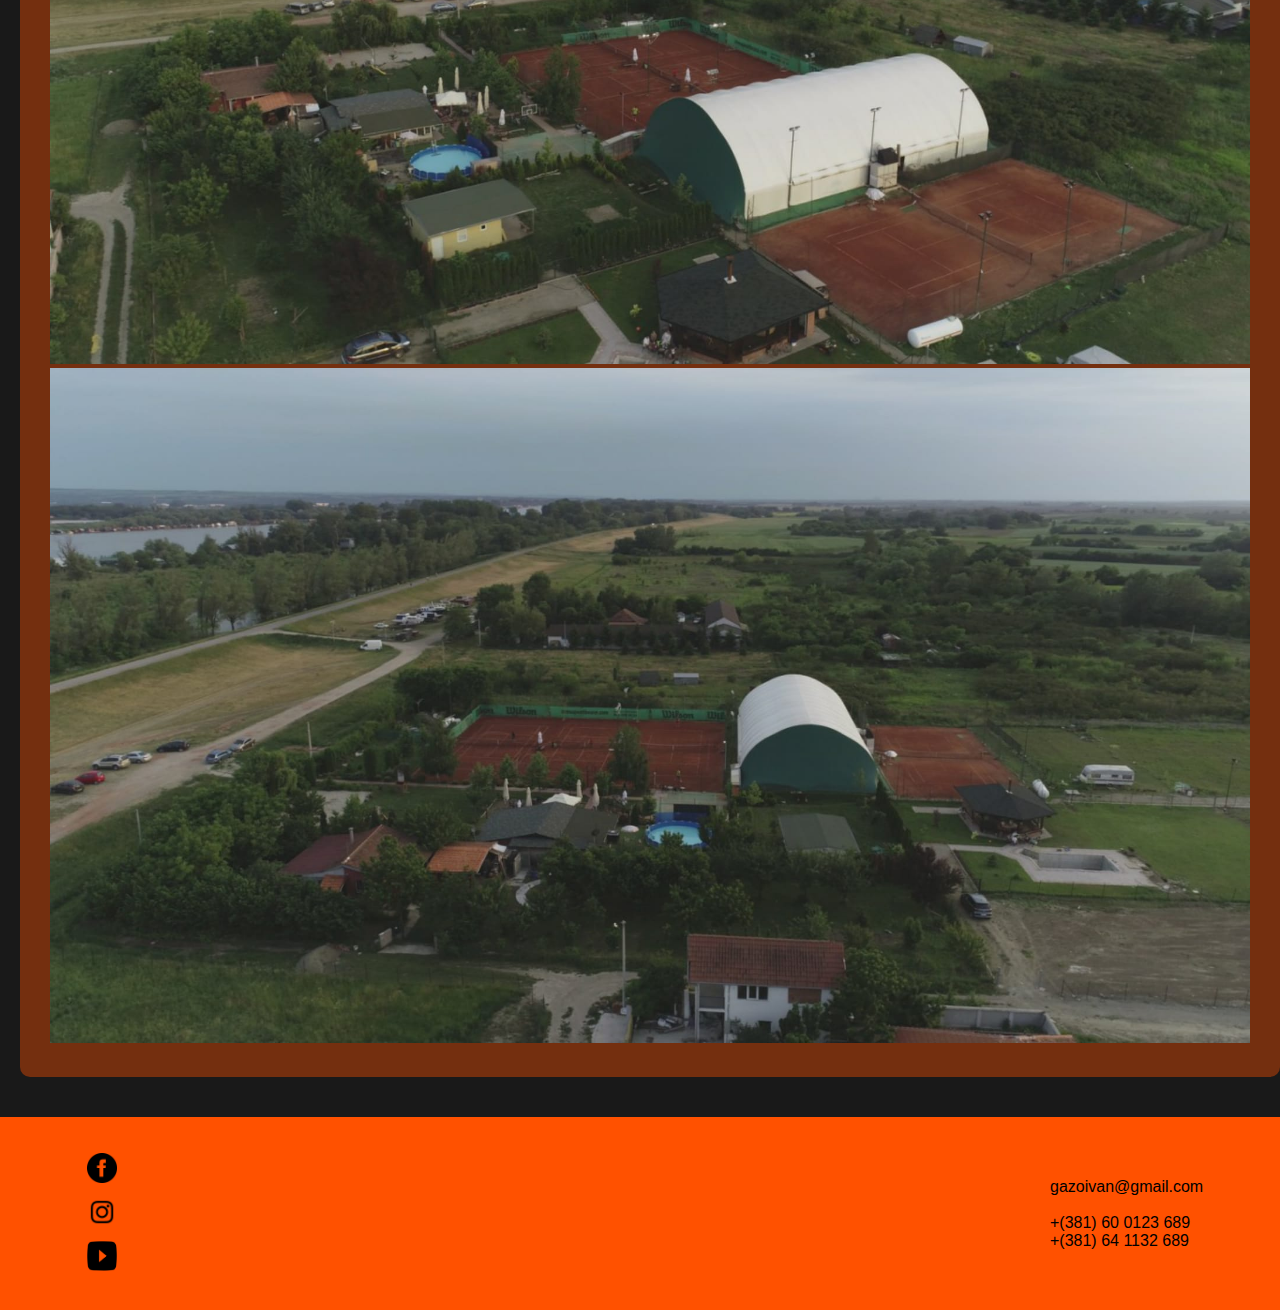
<file: EPOS 2 domaci/o nama.html>
<!DOCTYPE html>
<html lang="en">
<head>
    <meta charset="UTF-8">
    <meta http-equiv="X-UA-Compatible" content="IE=edge">
    <meta name="viewport" content="width=device-width, initial-scale=1.0">
    <title>TK WINNER</title>
    <link rel="stylesheet" href="style.css">
    <link rel="shortcut icon" href="slike/favicon.ico" type="image/x-icon">
    <link href="https://fonts.googleapis.com/css2?family=Fuzzy+Bubbles&display=swap" rel="stylesheet">
</head>
<body>
    <header class="terminih">
        <div class="parent-nav">
            <a href="index.html"><img src="/slike/winner logo.png" alt="winner logo" id="logo"></a>
            <div class="navbar">
                <ul>
                    <li><a href="/index.html">HOME</a></li>
                    <li><a href="o nama.html">VESTI I AKTIVNOSTI</a></li>
                    <li><a href="/kontakt.html">KONTAKT</a></li>
                    <li><a href="/termini.html">ZAKAZITE SVOJ TERMIN</a></li>
                </ul>
            </div>
    </header>
    <div class="itf">
        <h1>Winner Mi Open-ITF Seniors 200 tournament</h1>
        <div class="itf2">
           <p> Teniski klub Winner bio je pocastvovan da bude domacin ITF 200 Seniorskog turnira, koji se odrzavao od 28. do 31. Maja 2021. godine.
            Na turniru ucestvovalo je preko 100 igraca kako iz Srbije tako i iz drugih inostranih drzava.Atmosfera je bila na nivou tokom celog turnira,
        naravno uz postovanje svih propisanih mera. <br><br> Vec iscekujemo kada cemo sledeci put biti opet deo ovakve manifestacije</p>
        <img src="/slike/open1.jpeg" alt="">
        
        </div>
    </div>
    <div class="atmosfera">
        <h1>Delic atmosfere sa vrele letnje ligaske noci</h1>
        <div class="atmo">
            <img src="/slike/liga1.jpeg" alt="" id="ligas1">
            <img src="/slike/liga2.jpeg" alt="" id="ligas2">
            <img src="/slike/banner-termini.jpeg" alt="" id="ligas3">
        </div>

    </div>
    <div class="airplane">
        <h1>"Airplane" mod on</h1>
        <div class="ap">
            <img src="/slike/ap1.jpeg" alt="">
            <img src="/slike/ap2.jpeg" alt="">
            <img src="/slike/ap1.jpeg" alt="">
        </div>
    </div>
    <footer class="terminif">
        <div class="levi">
            <ul>
            <li><a href="https://www.facebook.com/ivan.gazo.98" target="_blank"
              ><img src="/slike/fcbk-logo.png" alt="TK WINNER FACEBOOK" class="minilg"> </a></li>
            <li>
            <a
              href="https://instagram.com/t.k.winner?utm_medium=copy_link"
              target="_blank"
              > <img src="/slike/ig-logo.png" alt="INSTAGRAM TK WINNER" class="minilg"></a></li>
            
            <li><a
              href="https://www.youtube.com/channel/UCZmvXtMi2ZRy3bJYDLvoPFw"
              target="_blank"
              > <img src="/slike/yt-logo.png" alt="TK WINNER YOUTUBE" class="minilg"></a></li>
        
             </ul>
            </div>
            <div class="desni">
               <p>gazoivan@gmail.com
            <br> <br> +(381) 60 0123 689 <br> +(381) 64 1132 689</p>
            </div>
    </footer>

    
</body>
</html>
</file>
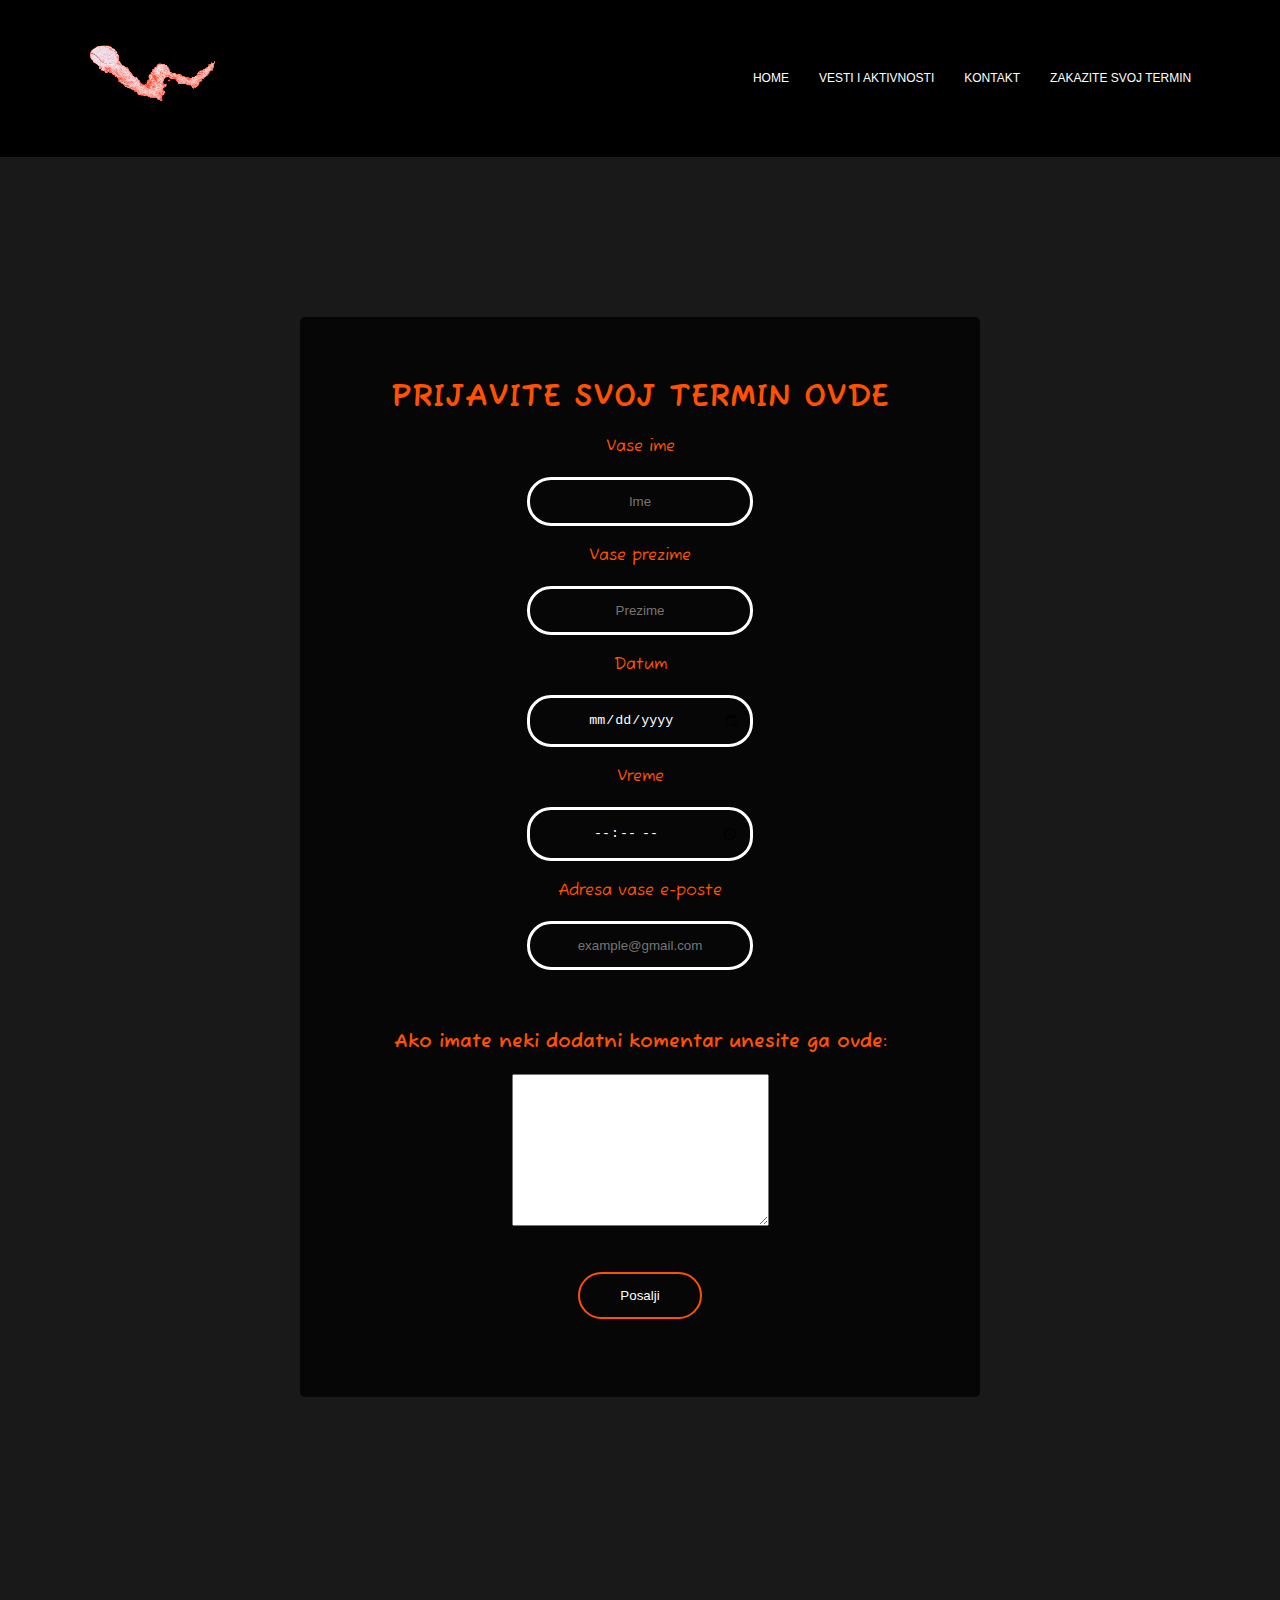
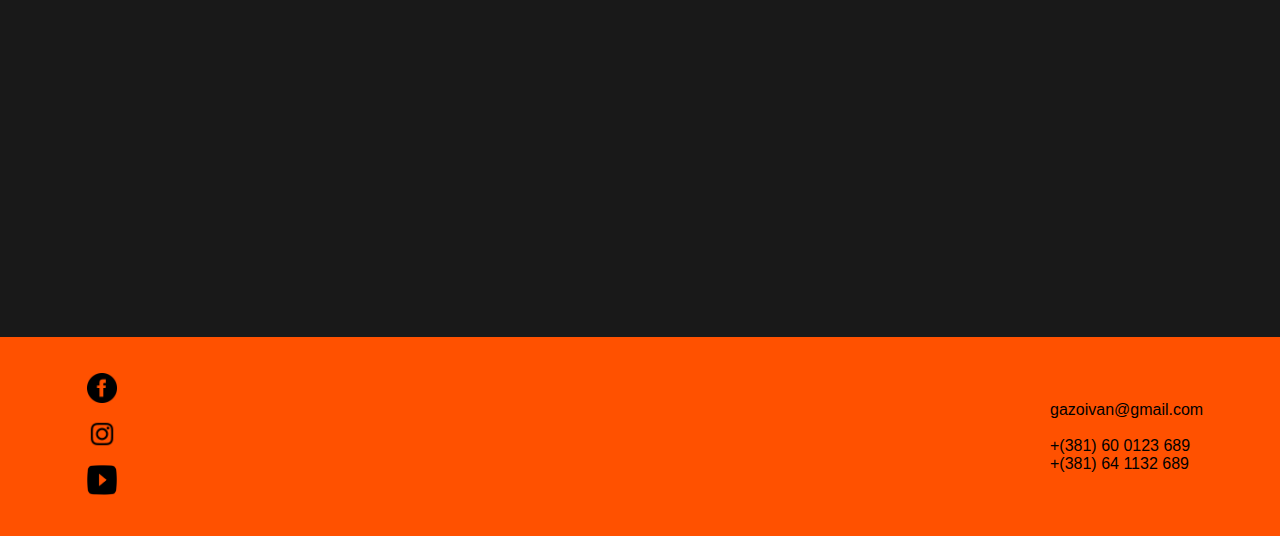
<file: EPOS 2 domaci/termini.html>
<!DOCTYPE html>
<html lang="en">
<head>
    <meta charset="UTF-8">
    <meta http-equiv="X-UA-Compatible" content="IE=edge">
    <meta name="viewport" content="width=device-width, initial-scale=1.0">
    <title>TK WINNER</title>
    <link rel="shortcut icon" href="slike/favicon.ico" type="image/x-icon">
    <link rel="stylesheet" href="style.css">
    <link href="https://fonts.googleapis.com/css2?family=Fuzzy+Bubbles&display=swap" rel="stylesheet">


</head>
<body class="termini" id="lavanda">
    <header class="terminih" >
        <div class="parent-nav">
            <a href="index.html"><img src="/slike/winner logo.png" alt="winner logo" id="logo"></a>
            <div class="navbar">
                <ul>
                    <li><a href="/index.html">HOME</a></li>
                    <li><a href="o nama.html">VESTI I AKTIVNOSTI</a></li>
                    <li><a href="/kontakt.html">KONTAKT</a></li>
                    <li><a href="/termini.html">ZAKAZITE SVOJ TERMIN</a></li>
                </ul>
            </div>
    </header>
    <div class="terminiforma">
    <form class="box" method="post" id="forma">
        <h1>PRIJAVITE SVOJ TERMIN OVDE</h1>
        Vase ime<input type="text" placeholder="Ime">
        Vase prezime<input type="text" placeholder="Prezime">
       Datum <input type="date">
       Vreme <input type="time">
        Adresa vase e-poste<input type="text" placeholder="example@gmail.com">
        <br> <br>
       <h3> Ako imate neki dodatni komentar unesite ga ovde:</h3> <br>
        <textarea name="" id="" cols="30" rows="10"></textarea> <br><br>
        <input type="submit" value="Posalji">
    </form> 
</div>
    <footer class="terminif" id="lavanda1">
        <div class="levi">
            <ul>
            <li><a href="https://www.facebook.com/ivan.gazo.98" target="_blank"
              ><img src="/slike/fcbk-logo.png" alt="TK WINNER FACEBOOK" class="minilg"> </a></li>
            <li>
            <a
              href="https://instagram.com/t.k.winner?utm_medium=copy_link"
              target="_blank"
              > <img src="/slike/ig-logo.png" alt="INSTAGRAM TK WINNER" class="minilg"></a></li>
            
            <li><a
              href="https://www.youtube.com/channel/UCZmvXtMi2ZRy3bJYDLvoPFw"
              target="_blank"
              > <img src="/slike/yt-logo.png" alt="TK WINNER YOUTUBE" class="minilg"></a></li>
        
             </ul>
            </div>
            <div class="desni">
               <p>gazoivan@gmail.com
            <br> <br> +(381) 60 0123 689 <br> +(381) 64 1132 689</p>
            </div>
    </footer>


    
</body>
</html>
</file>
<file: style.css>
*{
    margin: 0;
    padding: 0;
    
}
.header{
    min-height: 100vh;
    width: 100%;
    background-image: linear-gradient(rgba(20, 20, 6, 0.7),rgba(20, 20, 6, 0.7)),url(slike/banner.jpeg); /* vidi sa vukelom da isece sliku*/
    background-position: center;
    background-size: cover;
    position: relative;
}
.footer{
    background:linear-gradient(rgba(20, 20, 6, 0.3),rgba(20, 20, 6, 0.3)), #ff5100;
    display: flex;
    padding: 2% 6%;
    justify-content: space-between;
    align-items: center;

}
.footer div ul{
    list-style: none;

}
.footer div ul li a{
    color: #ff5100;
    margin: 0px;
    padding: 0px;
    text-decoration: none;
    font-family: sans-serif;
}
.footer div ul li{
    margin: 10px;
}

.parent-nav{
    display: flex;
    padding: 2% 6%;
    justify-content: space-between;
    align-items: center;

}
#logo{
    width: 250px;
    height: 50px;
}
.navbar{
    flex: 1;
    text-align: right;

}
.navbar ul li{
    list-style: none;
    display: inline-block;
    padding: 8px 12px;
    position: relative;

}
.navbar ul li a{
    color: #ffffff;
    text-decoration: none;
    font-size: 12px;
    font-family: sans-serif;
}
/* vidi da li ovo na hover je suvise */
.navbar ul li a:hover{
    color: #ff5100;
}
.navbar ul li::after{
content: '';
width: 0%;
height: 2px;
background: #ff5100;
display:block;
margin: auto;
transition: 0.5s;
}
.navbar ul li:hover::after{
    width: 100%;
}
#tekst1{
    width: 90%;
    color: #ffff;
    position: absolute;
    top: 50%;
    left: 50%;
    transform: translate(-50%,-50%);
    text-align: center;
    font-family: 'Fuzzy Bubbles', cursive;
}
#tekst1 h1{
    font-size: 150px;
    color: #ff5100;
}
#dugme1{
    display: inline-block;
    text-decoration: none;
    color: #ffffff;
    border: 1px solid #ffffff;
    padding: 12px 34px;
    font-size: 13px;
    background: transparent;
    position: relative;
    cursor: pointer;
    margin: 10px;
}
#dugme1:hover{
    border: 1px solid #ff5100;
    background-color: #ff5100;
    transition: 1s;
}
/*vidi sta da radis za telefone za navbar 26min*/
@media(max-width:700px){
    #tekst1 h1{
        font-size: 50px;
        color: #ff5100;
    }
}
.minilg{
    height: 30px;
    width: 30px;
}
.desni p{
    color: black;
    font-family: sans-serif;
    font-weight: 300;
}
/*-----termini-----*/

.termini{
    padding: 0;
    margin: 0;
    font-family: 'Fuzzy Bubbles', cursive;
    background: rgba(0, 0, 0, 0.9);
    position: relative;
    
    
}

.box{
    width: 600px;
    padding: 40px;
    position: relative;
    top: 50%;
    left: 50%;
    transform: translate(-50%,-50%);
    text-align: center;
    background-color: rgba(0, 0, 0, 0.75);
    color: #ff5100;
    margin-top: 700px;
    margin-bottom: 0px;
    height: 1000px;
    border-radius: 5px;
    
    

    

}
.box input[type="text"], input[type="date"], input[type="time"]{
    border: 0px;
    background: none;
    display: block;
    margin: 20px auto;
    text-align: center;
    border: #ffffff solid;
    padding: 14px 10px;
    width: 200px;
    outline: none;
    color: #ffffff;
    border-radius: 24px;

    
}
.box input[type="text"]:focus, input[type="date"]:focus, input[type="time"]:focus{
    width: 300px;
    transition: 0.5s;
    border: #ff5100 solid;

}
.box input[type="submit"]{
    border: 0px;
    background: none;
    display: block;
    margin: 20px auto;
    text-align: center;
    border: 2px #ff5100 solid;
    padding: 14px 40px;
    outline: none;
    color: #ffffff;
    border-radius: 24px;
    cursor: pointer;
}
.box input[type="submit"]:hover{

    background: #ff5100;
    transition: 0.25s;
}
.terminif{
    background-color:#ff5100;
    display: flex;
    padding: 2% 6%;
    justify-content: space-between;
    align-items: center;
    
}

.terminif div ul{
    list-style: none;

}
.terminif div ul li a{
    color: #ff5100;
    margin: 0px;
    padding: 0px;
    text-decoration: none;
    font-family: sans-serif;
}
.terminif div ul li{
    margin: 10px;
}
.terminih{
    background-color: black;
}
textarea:focus{
border-color: #ff5100 ;
outline: none;

}

/*----- kontakt----- */

.kontakt{
    min-height: 100hv;
    padding: 0;
    margin: 0;
    width: 100%;
    background: rgba(0, 0, 0, 0.9);
    
}
.iframe{
    height: 459px;
    width: 459px;
    margin: 30px;
}
.kmapa{
    display: flex;
    gap: 300px;
}
.gmail{
    padding-top: 150px;
}
.kontakt p, h1{
    font-family: 'Fuzzy Bubbles', cursive;
    color: #ff5100;
    padding: 20px;
}
#listek{
    list-style: none;
}
.gazo{
    width: 300px;
    height: 300px;
    border-radius: 5px;
}

#logo{
    height: 100px;
    width: 150px;
    image-rendering: optimizeQuality;
    filter: saturate(1.75);
}
.dva{
    font-family: 'Fuzzy Bubbles', cursive;
    color: #ffffff;
    background-color:rgba(0, 0, 0, 0.9);
    background-position: center;
    background-size: cover;
    padding: 30px;
    display: flex;
    gap: 20px;

}
.naslov{
    background-color:rgba(0, 0, 0, 0.9);
    padding-top: 20px;
    padding-left: 20px;
}
.boxtim {
    position: relative;
    width: 50%;
  }

.image {
    display: block;
    width: 50%;
    height: 80%;
    border-radius: 5px;
  }
  
  .overlay {
    position: absolute;
    top: 0;
    bottom: 0;
    left: 0;
    right: 0;
    height: 80%;
    width: 50%;
    opacity: 0;
    transition: .5s ease;
    background-color: #ff5100;
  }
  
  .boxtim:hover .overlay {
    opacity: 1;
  }
  
  .text {
    color: white;
    font-size: 14px;
    position: absolute;
    top: 50%;
    left: 50%;
    transform: translate(-50%, -50%);
    -ms-transform: translate(-50%, -50%);
  }
.tim{
    padding-left: 100px;
    padding-bottom: 50px;
    display: flex;
    gap: 200px;
    justify-self: center;
    background: rgba(0, 0, 0, 0.9);
}
.trenerih1{
    background: rgba(0, 0, 0, 0.9); 
    padding-left: 20px;
}
.boxtim1 {
    position: relative;
    width: 50%;
    padding: 0;
    
  }

.image1 {
    display: block;
    width: 50%;
    height: 80%;
    border-radius: 5px;
 }
  
  .overlay1 {
    position: absolute;
    top: 0;
    bottom: 0;
    left: 0;
    right: 0;
    height: 80%;
    width: 50%;
    opacity: 0;
    transition: .5s ease;
    background-color: #ff5100;
  }
  
  .boxtim1:hover .overlay1 {
    opacity: 1;
    
  }
  
  .text1 {
    color: white;
    font-size: 11.5px;
    position: absolute;
    top: 50%;
    left: 50%;
    transform: translate(-50%, -50%);
    -ms-transform: translate(-50%, -50%);
  }

  .itf{
      padding-left: 20px;
      background: rgba(0, 0, 0, 0.9);
      padding-bottom: 50px;
      
  }
  .itf p{
      color: white;
      font-size: 20px;
  }
  .itf2{
      display: flex;
      padding-left: 20px;
      padding: 30px;
      background: #ff510065;
      margin-right: 20px;
      border-radius: 10px;
  }
  .itf2 img{
      width: 100%;
      height: 80%;

  }
  .atmosfera{
      background: rgba(0, 0, 0, 0.9);
      padding-left: 20px;
  }
  .atmo{
    background:#ff510065 ;
    display: inline-table;
    gap: 20px;
    padding: 30px;
    border-radius: 10px;
    margin-bottom: 40px;
  }
  #ligas1{
      width: 500px;
      height: 450px;
  }
  #ligas2{
    width: 400px;
    height: 350px;
}
#ligas3{
    width: 500px;
    height: 450px;
}
.airplane{
    background: rgba(0, 0, 0, 0.9);
      padding-left: 20px;
}
.ap {
    background:#ff510065 ;
    display: inline-table;
    gap: 20px;
    padding: 30px;
    border-radius: 10px;
    margin-bottom: 40px;
}
.ap img{
    height: 100%;
    width: 100%;
}
</file>
<file: EPOS 2 domaci/style.css>
*{
    margin: 0;
    padding: 0;
    
}
.header{
    min-height: 100vh;
    width: 100%;
    background-image: linear-gradient(rgba(20, 20, 6, 0.7),rgba(20, 20, 6, 0.7)),url(slike/banner.jpeg); /* vidi sa vukelom da isece sliku*/
    background-position: center;
    background-size: cover;
    position: relative;
}
.footer{
    background:linear-gradient(rgba(20, 20, 6, 0.3),rgba(20, 20, 6, 0.3)), #ff5100;
    display: flex;
    padding: 2% 6%;
    justify-content: space-between;
    align-items: center;

}
.footer div ul{
    list-style: none;

}
.footer div ul li a{
    color: #ff5100;
    margin: 0px;
    padding: 0px;
    text-decoration: none;
    font-family: sans-serif;
}
.footer div ul li{
    margin: 10px;
}

.parent-nav{
    display: flex;
    padding: 2% 6%;
    justify-content: space-between;
    align-items: center;

}
#logo{
    width: 250px;
    height: 50px;
}
.navbar{
    flex: 1;
    text-align: right;

}
.navbar ul li{
    list-style: none;
    display: inline-block;
    padding: 8px 12px;
    position: relative;

}
.navbar ul li a{
    color: #ffffff;
    text-decoration: none;
    font-size: 12px;
    font-family: sans-serif;
}
/* vidi da li ovo na hover je suvise */
.navbar ul li a:hover{
    color: #ff5100;
}
.navbar ul li::after{
content: '';
width: 0%;
height: 2px;
background: #ff5100;
display:block;
margin: auto;
transition: 0.5s;
}
.navbar ul li:hover::after{
    width: 100%;
}
#tekst1{
    width: 90%;
    color: #ffff;
    position: absolute;
    top: 50%;
    left: 50%;
    transform: translate(-50%,-50%);
    text-align: center;
    font-family: 'Fuzzy Bubbles', cursive;
}
#tekst1 h1{
    font-size: 150px;
    color: #ff5100;
}
#dugme1{
    display: inline-block;
    text-decoration: none;
    color: #ffffff;
    border: 1px solid #ffffff;
    padding: 12px 34px;
    font-size: 13px;
    background: transparent;
    position: relative;
    cursor: pointer;
    margin: 10px;
}
#dugme1:hover{
    border: 1px solid #ff5100;
    background-color: #ff5100;
    transition: 1s;
}
/*vidi sta da radis za telefone za navbar 26min*/
@media(max-width:700px){
    #tekst1 h1{
        font-size: 50px;
        color: #ff5100;
    }
}
.minilg{
    height: 30px;
    width: 30px;
}
.desni p{
    color: black;
    font-family: sans-serif;
    font-weight: 300;
}
/*-----termini-----*/

.termini{
    padding: 0;
    margin: 0;
    font-family: 'Fuzzy Bubbles', cursive;
    background: rgba(0, 0, 0, 0.9);
    position: relative;
    
    
}

.box{
    width: 600px;
    padding: 40px;
    position: relative;
    top: 50%;
    left: 50%;
    transform: translate(-50%,-50%);
    text-align: center;
    background-color: rgba(0, 0, 0, 0.75);
    color: #ff5100;
    margin-top: 700px;
    margin-bottom: 0px;
    height: 1000px;
    border-radius: 5px;
    
    

    

}
.box input[type="text"], input[type="date"], input[type="time"]{
    border: 0px;
    background: none;
    display: block;
    margin: 20px auto;
    text-align: center;
    border: #ffffff solid;
    padding: 14px 10px;
    width: 200px;
    outline: none;
    color: #ffffff;
    border-radius: 24px;

    
}
.box input[type="text"]:focus, input[type="date"]:focus, input[type="time"]:focus{
    width: 300px;
    transition: 0.5s;
    border: #ff5100 solid;

}
.box input[type="submit"]{
    border: 0px;
    background: none;
    display: block;
    margin: 20px auto;
    text-align: center;
    border: 2px #ff5100 solid;
    padding: 14px 40px;
    outline: none;
    color: #ffffff;
    border-radius: 24px;
    cursor: pointer;
}
.box input[type="submit"]:hover{

    background: #ff5100;
    transition: 0.25s;
}
.terminif{
    background-color:#ff5100;
    display: flex;
    padding: 2% 6%;
    justify-content: space-between;
    align-items: center;
    
}

.terminif div ul{
    list-style: none;

}
.terminif div ul li a{
    color: #ff5100;
    margin: 0px;
    padding: 0px;
    text-decoration: none;
    font-family: sans-serif;
}
.terminif div ul li{
    margin: 10px;
}
.terminih{
    background-color: black;
}
textarea:focus{
border-color: #ff5100 ;
outline: none;

}

/*----- kontakt----- */

.kontakt{
    min-height: 100hv;
    padding: 0;
    margin: 0;
    width: 100%;
    background: rgba(0, 0, 0, 0.9);
    
}
.iframe{
    height: 459px;
    width: 459px;
    margin: 30px;
}
.kmapa{
    display: flex;
    gap: 300px;
}
.gmail{
    padding-top: 150px;
}
.kontakt p, h1{
    font-family: 'Fuzzy Bubbles', cursive;
    color: #ff5100;
    padding: 20px;
}
#listek{
    list-style: none;
}
.gazo{
    width: 300px;
    height: 300px;
    border-radius: 5px;
}

#logo{
    height: 100px;
    width: 150px;
    image-rendering: optimizeQuality;
    filter: saturate(1.75);
}
.dva{
    font-family: 'Fuzzy Bubbles', cursive;
    color: #ffffff;
    background-color:rgba(0, 0, 0, 0.9);
    background-position: center;
    background-size: cover;
    padding: 30px;
    display: flex;
    gap: 20px;

}
.naslov{
    background-color:rgba(0, 0, 0, 0.9);
    padding-top: 20px;
    padding-left: 20px;
}
.boxtim {
    position: relative;
    width: 50%;
  }

.image {
    display: block;
    width: 50%;
    height: 80%;
    border-radius: 5px;
  }
  
  .overlay {
    position: absolute;
    top: 0;
    bottom: 0;
    left: 0;
    right: 0;
    height: 80%;
    width: 50%;
    opacity: 0;
    transition: .5s ease;
    background-color: #ff5100;
  }
  
  .boxtim:hover .overlay {
    opacity: 1;
  }
  
  .text {
    color: white;
    font-size: 14px;
    position: absolute;
    top: 50%;
    left: 50%;
    transform: translate(-50%, -50%);
    -ms-transform: translate(-50%, -50%);
  }
.tim{
    padding-left: 100px;
    padding-bottom: 50px;
    display: flex;
    gap: 200px;
    justify-self: center;
    background: rgba(0, 0, 0, 0.9);
}
.trenerih1{
    background: rgba(0, 0, 0, 0.9); 
    padding-left: 20px;
}
.boxtim1 {
    position: relative;
    width: 50%;
    padding: 0;
    
  }

.image1 {
    display: block;
    width: 50%;
    height: 80%;
    border-radius: 5px;
 }
  
  .overlay1 {
    position: absolute;
    top: 0;
    bottom: 0;
    left: 0;
    right: 0;
    height: 80%;
    width: 50%;
    opacity: 0;
    transition: .5s ease;
    background-color: #ff5100;
  }
  
  .boxtim1:hover .overlay1 {
    opacity: 1;
    
  }
  
  .text1 {
    color: white;
    font-size: 11.5px;
    position: absolute;
    top: 50%;
    left: 50%;
    transform: translate(-50%, -50%);
    -ms-transform: translate(-50%, -50%);
  }

  .itf{
      padding-left: 20px;
      background: rgba(0, 0, 0, 0.9);
      padding-bottom: 50px;
      
  }
  .itf p{
      color: white;
      font-size: 20px;
  }
  .itf2{
      display: flex;
      padding-left: 20px;
      padding: 30px;
      background: #ff510065;
      margin-right: 20px;
      border-radius: 10px;
  }
  .itf2 img{
      width: 100%;
      height: 80%;

  }
  .atmosfera{
      background: rgba(0, 0, 0, 0.9);
      padding-left: 20px;
  }
  .atmo{
    background:#ff510065 ;
    display: inline-table;
    gap: 20px;
    padding: 30px;
    border-radius: 10px;
    margin-bottom: 40px;
  }
  #ligas1{
      width: 500px;
      height: 450px;
  }
  #ligas2{
    width: 400px;
    height: 350px;
}
#ligas3{
    width: 500px;
    height: 450px;
}
.airplane{
    background: rgba(0, 0, 0, 0.9);
      padding-left: 20px;
}
.ap {
    background:#ff510065 ;
    display: inline-table;
    gap: 20px;
    padding: 30px;
    border-radius: 10px;
    margin-bottom: 40px;
}
.ap img{
    height: 100%;
    width: 100%;
}
</file>
